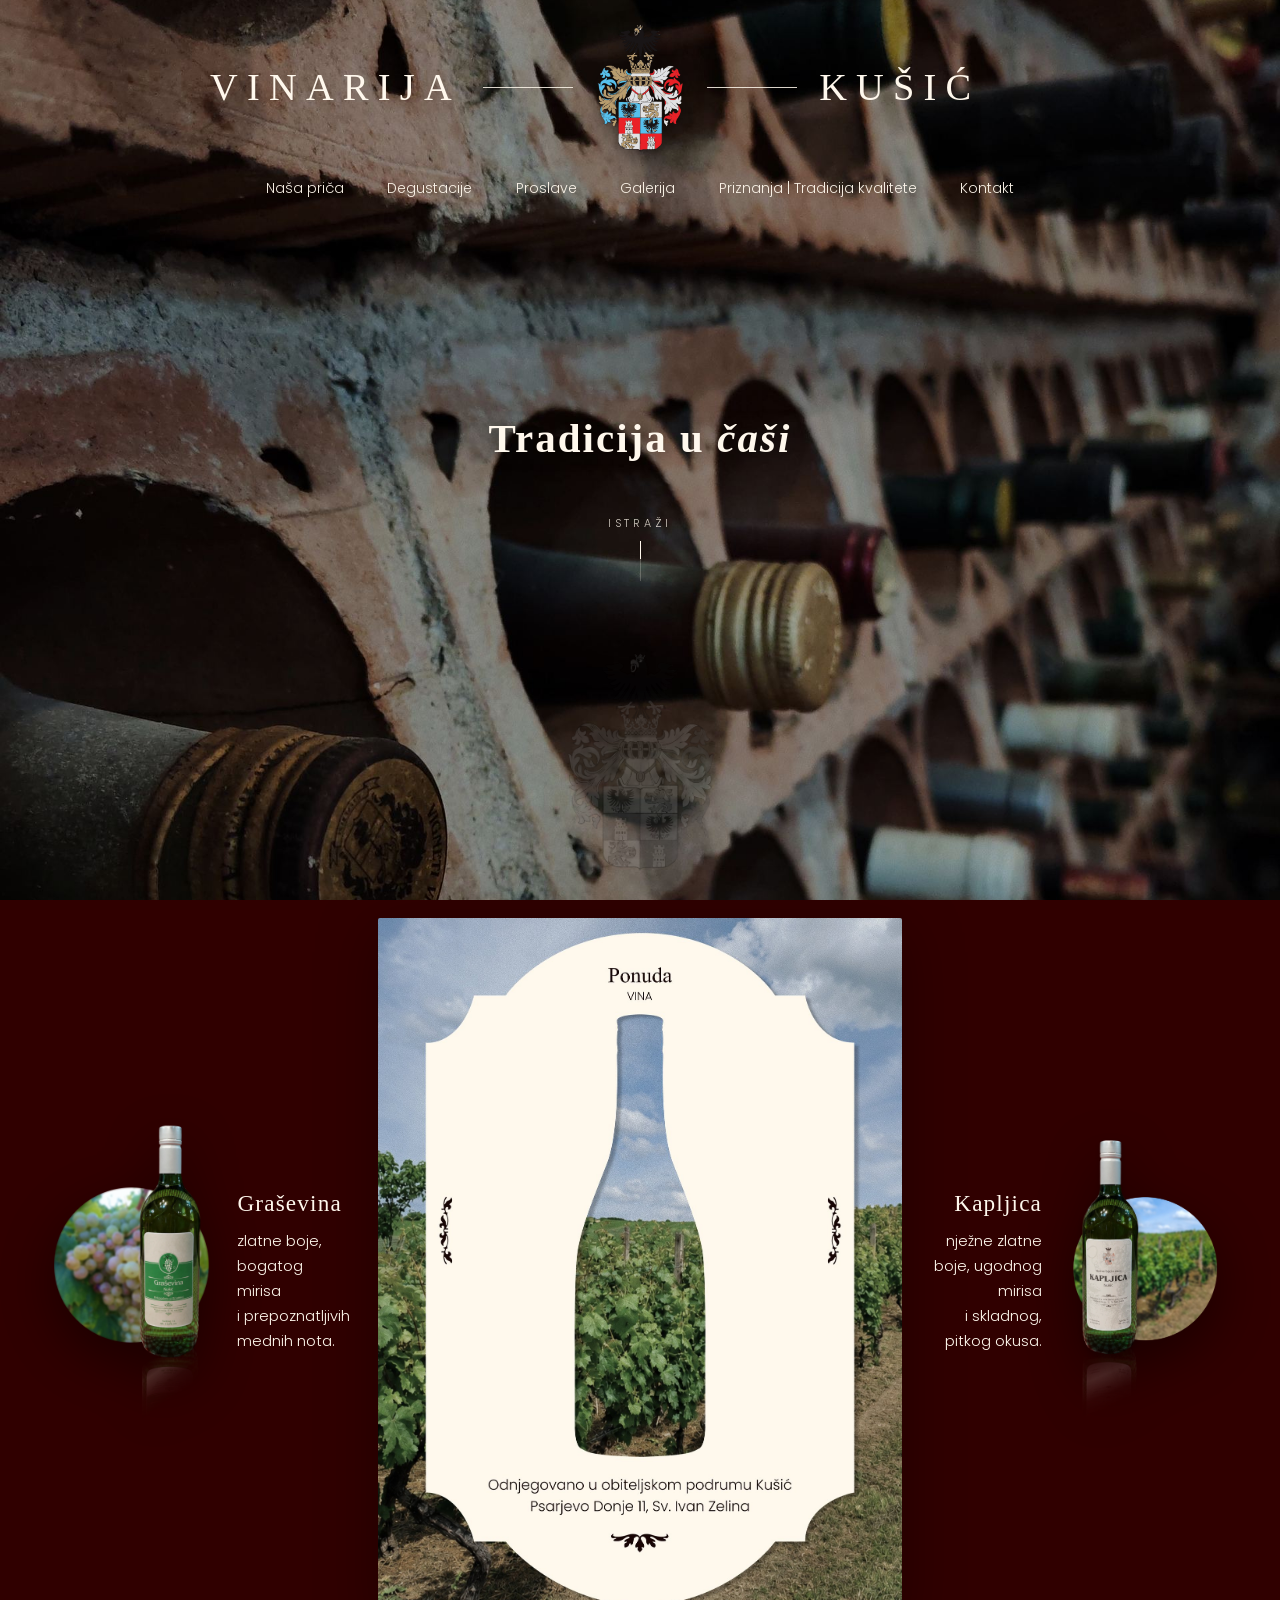
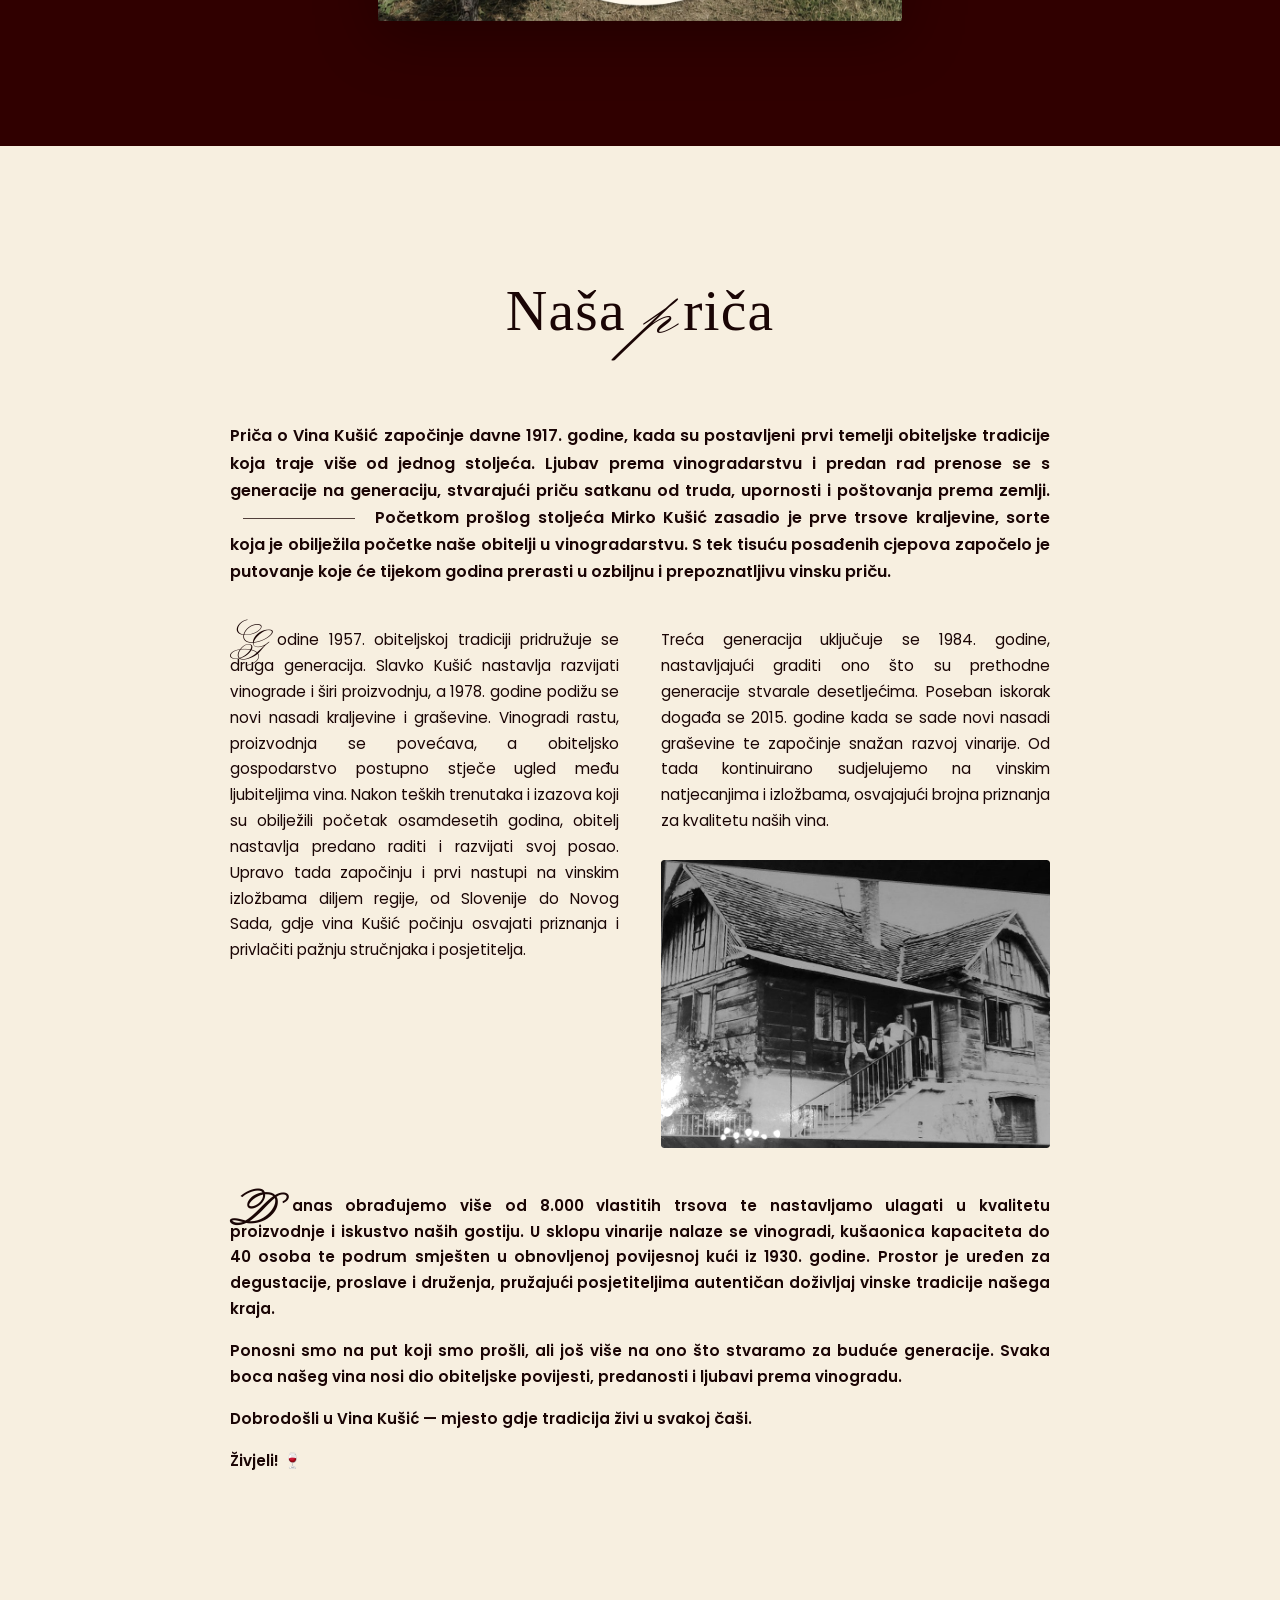
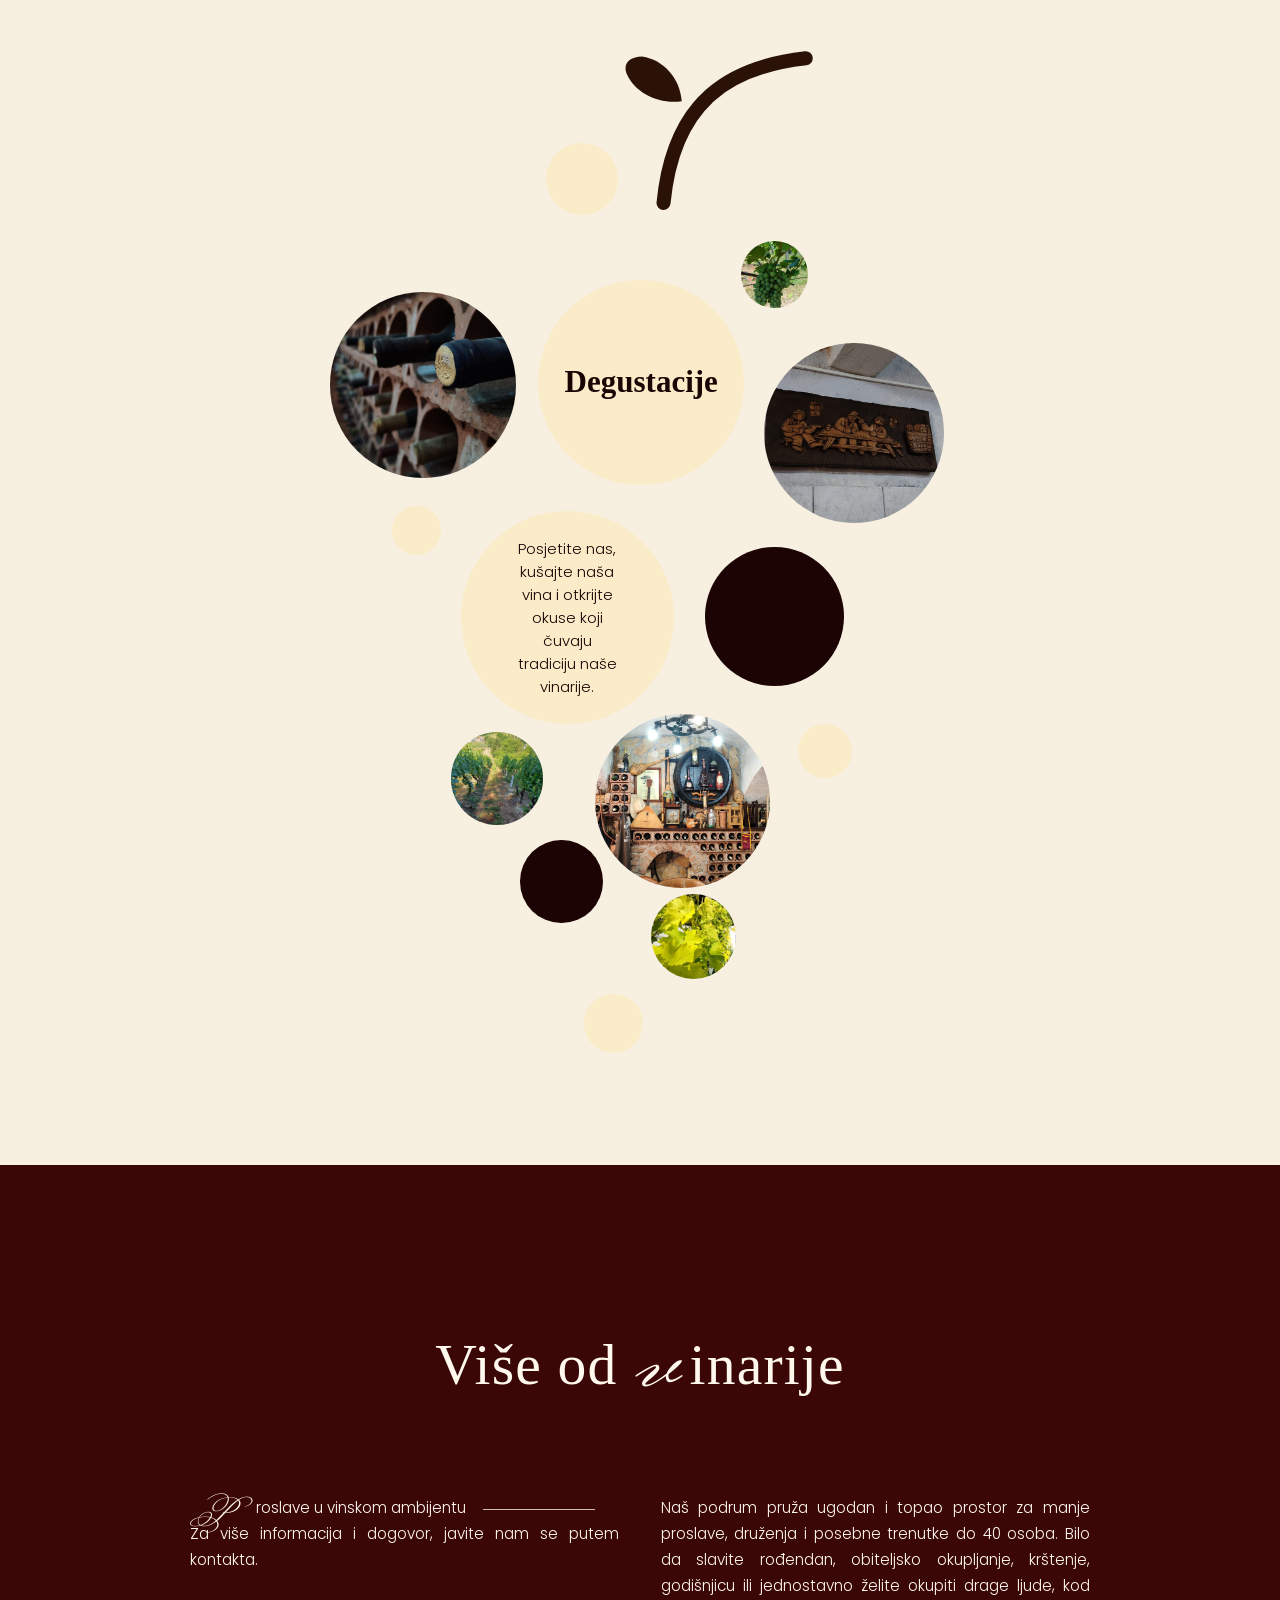
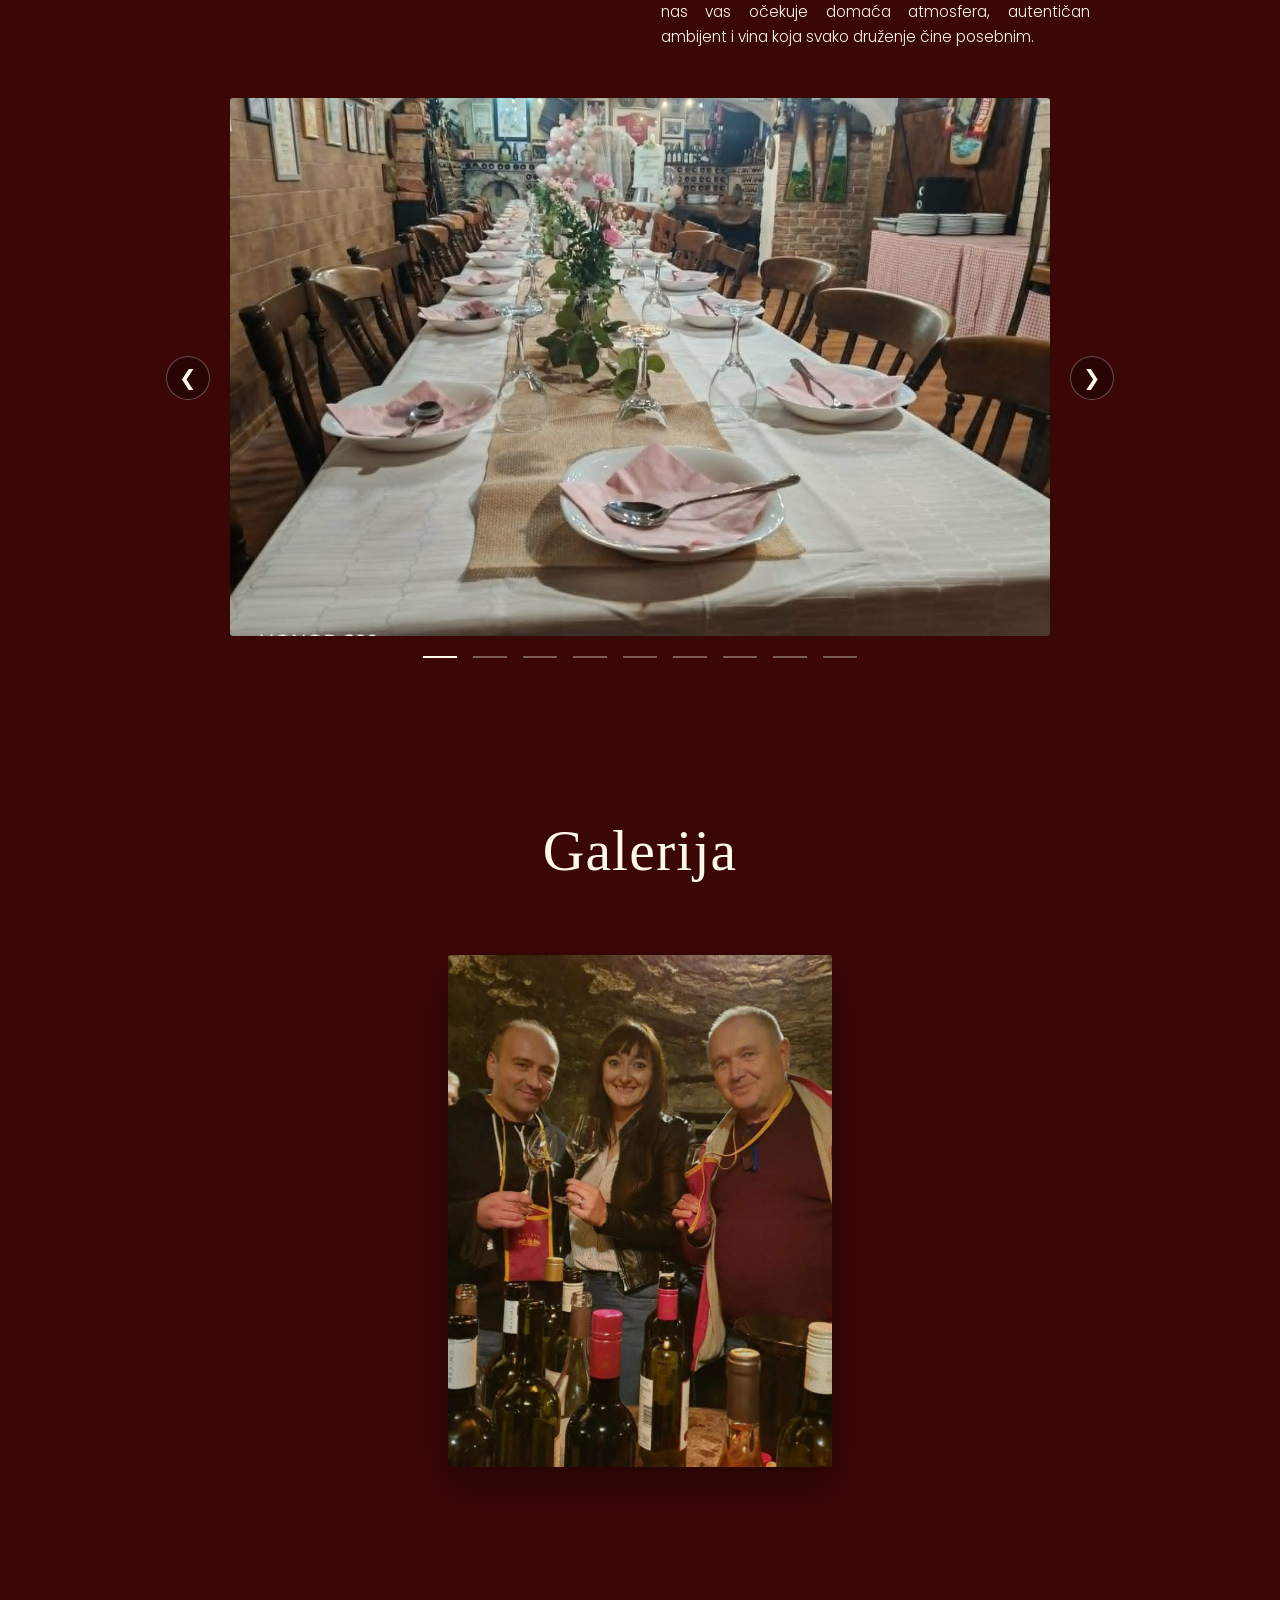
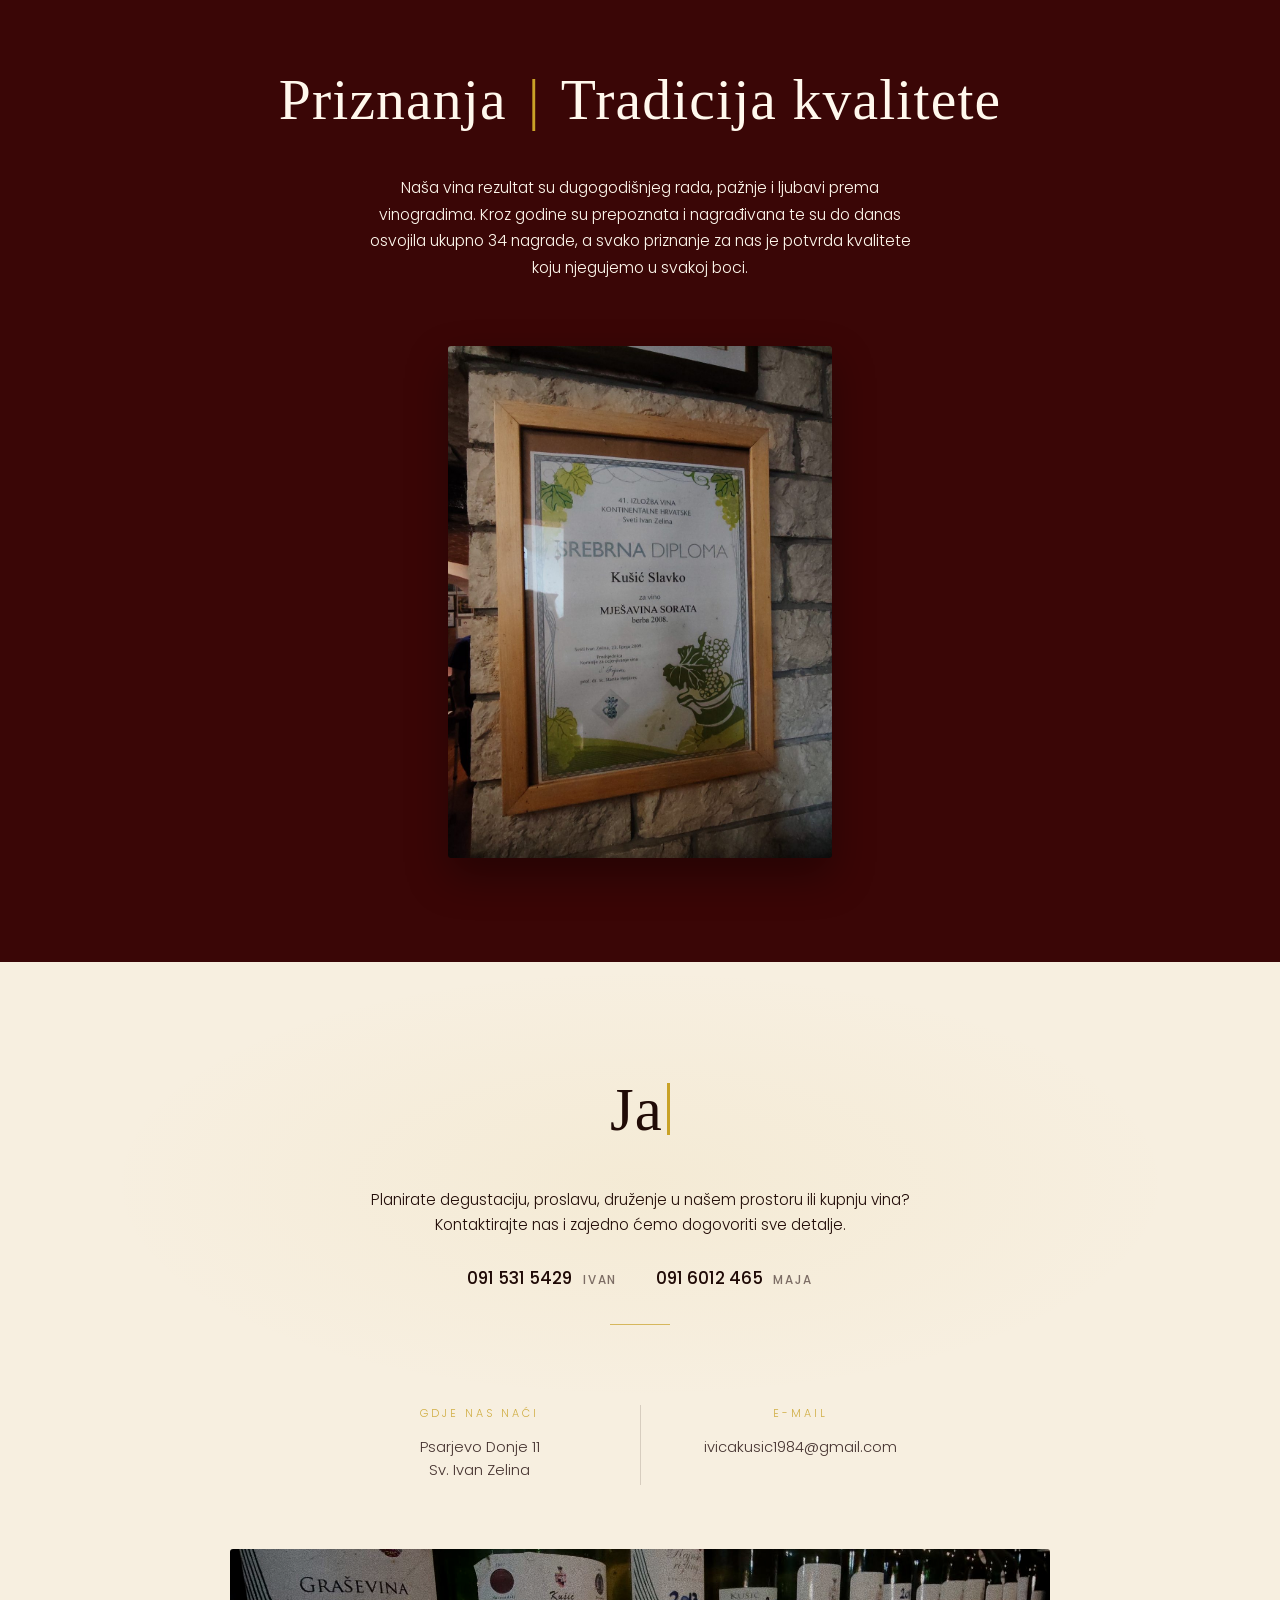
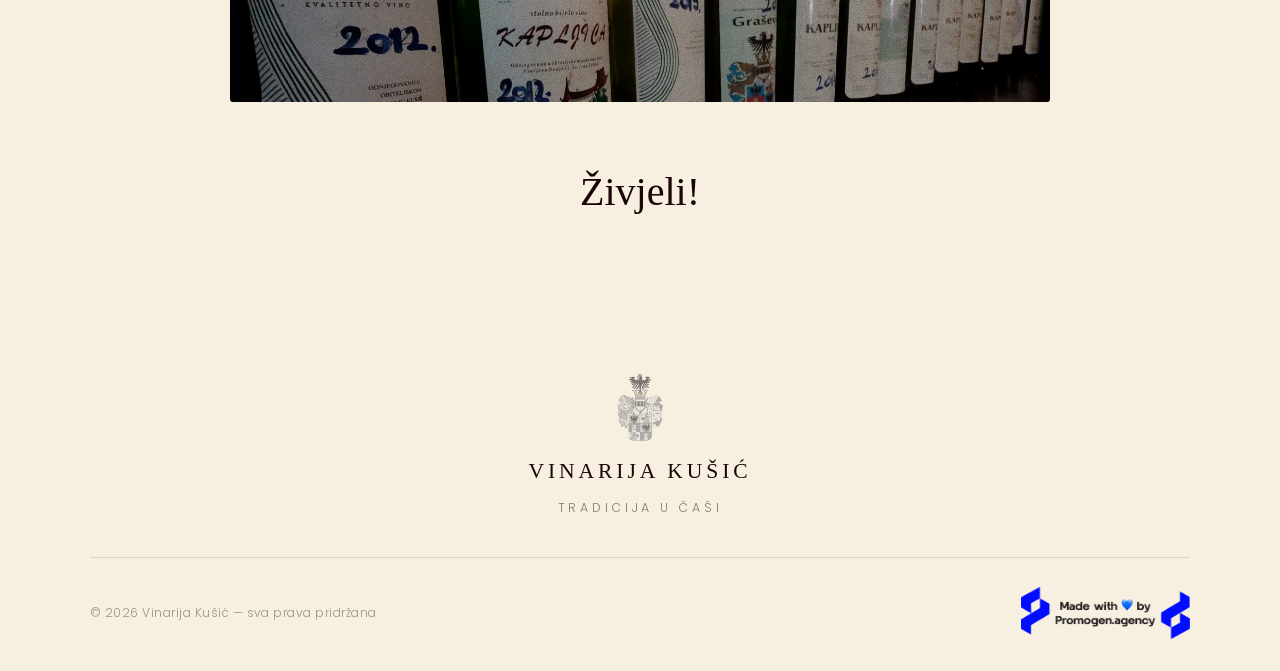
<file: index.html>
<!DOCTYPE html>
<html lang="hr">
<head>
<meta charset="UTF-8">
<meta name="viewport" content="width=device-width, initial-scale=1, viewport-fit=cover">
<title>Vinarija Kušić — degustacije i proslave | Sveti Ivan Zelina</title>
<meta name="description" content="Obiteljska vinarija u Psarjevu Donjem kraj Sv. Ivana Zeline. Graševina i Kapljica iz podruma njegovanog od 1917., degustacije i proslave do 40 osoba.">
<meta name="theme-color" content="#300000">
<link rel="icon" type="image/png" href="assets/img/grb.png">

<!-- NAPOMENA: pri prelasku na vlastitu domenu promijeni URL na 4 mjesta:
     canonical, og:url, og:image i sitemap.xml -->
<link rel="canonical" href="https://vinarija-kusic.vercel.app/">

<!-- Open Graph (WhatsApp, Facebook, Viber) -->
<meta property="og:type" content="website">
<meta property="og:site_name" content="Vinarija Kušić">
<meta property="og:locale" content="hr_HR">
<meta property="og:url" content="https://vinarija-kusic.vercel.app/">
<meta property="og:title" content="Vinarija Kušić — tradicija u čaši od 1917.">
<meta property="og:description" content="Obiteljska vinarija u Psarjevu Donjem kraj Sv. Ivana Zeline. Degustacije, proslave i vina njegovana u podrumu iz 1930.">
<meta property="og:image" content="https://vinarija-kusic.vercel.app/assets/img/og-cover.jpg">
<meta property="og:image:width" content="1200">
<meta property="og:image:height" content="630">
<meta property="og:image:alt" content="Podrum Vinarije Kušić">

<meta name="twitter:card" content="summary_large_image">
<meta name="twitter:title" content="Vinarija Kušić — tradicija u čaši od 1917.">
<meta name="twitter:description" content="Obiteljska vinarija u Psarjevu Donjem kraj Sv. Ivana Zeline. Degustacije, proslave i vina njegovana u podrumu iz 1930.">
<meta name="twitter:image" content="https://vinarija-kusic.vercel.app/assets/img/og-cover.jpg">

<link rel="preconnect" href="https://fonts.googleapis.com">
<link rel="preconnect" href="https://fonts.gstatic.com" crossorigin>
<link href="https://fonts.googleapis.com/css2?family=Poppins:wght@300;400;500;600&family=Monsieur+La+Doulaise&display=swap" rel="stylesheet">
<link rel="stylesheet" href="css/style.css">

<!-- Strukturirani podaci — lokalni SEO (Google Maps / lokalni rezultati).
     TODO: dodati "geo" koordinate i "openingHoursSpecification" kad ih klijent potvrdi. -->
<script type="application/ld+json">
{
  "@context": "https://schema.org",
  "@type": "Winery",
  "@id": "https://vinarija-kusic.vercel.app/#vinarija",
  "name": "Vinarija Kušić",
  "alternateName": "Vina Kušić",
  "description": "Obiteljska vinarija iz Psarjeva Donjeg kraj Sv. Ivana Zeline. Vinogradarska tradicija od 1917. godine, vina Graševina i Kapljica, degustacije i proslave u podrumu iz 1930.",
  "url": "https://vinarija-kusic.vercel.app/",
  "logo": "https://vinarija-kusic.vercel.app/assets/img/grb.png",
  "image": "https://vinarija-kusic.vercel.app/assets/img/og-cover.jpg",
  "foundingDate": "1917",
  "priceRange": "$$",
  "currenciesAccepted": "EUR",
  "email": "ivicakusic1984@gmail.com",
  "telephone": "+385915315429",
  "address": {
    "@type": "PostalAddress",
    "streetAddress": "Psarjevo Donje 11",
    "addressLocality": "Sveti Ivan Zelina",
    "addressRegion": "Zagrebačka županija",
    "postalCode": "10380",
    "addressCountry": "HR"
  },
  "contactPoint": [{
    "@type": "ContactPoint",
    "contactType": "customer service",
    "telephone": "+385915315429",
    "email": "ivicakusic1984@gmail.com",
    "availableLanguage": "hr"
  }, {
    "@type": "ContactPoint",
    "contactType": "reservations",
    "telephone": "+385916012465",
    "availableLanguage": "hr"
  }],
  "makesOffer": [{
    "@type": "Offer",
    "itemOffered": {
      "@type": "Product",
      "name": "Graševina",
      "category": "Bijelo vino",
      "description": "Vino zlatne boje, bogatog mirisa i prepoznatljivih mednih nota."
    }
  }, {
    "@type": "Offer",
    "itemOffered": {
      "@type": "Product",
      "name": "Kapljica",
      "category": "Bijelo vino",
      "description": "Vino nježne zlatne boje, ugodnog mirisa i skladnog, pitkog okusa."
    }
  }],
  "amenityFeature": [{
    "@type": "LocationFeatureSpecification",
    "name": "Kušaonica",
    "value": "Kapacitet do 40 osoba"
  }, {
    "@type": "LocationFeatureSpecification",
    "name": "Degustacije vina",
    "value": true
  }, {
    "@type": "LocationFeatureSpecification",
    "name": "Proslave i druženja",
    "value": true
  }]
}
</script>
</head>
<body>

<!-- ===== HERO ===== -->
<header class="hero" id="vrh">
  <div class="hero-bg" aria-hidden="true"></div>

  <div class="topbar">
    <div class="brand">
      <span class="brand-word">Vinarija</span>
      <span class="brand-line" aria-hidden="true"></span>
      <img class="brand-crest" src="assets/img/grb.png" alt="Grb obitelji Kušić">
      <span class="brand-line" aria-hidden="true"></span>
      <span class="brand-word">Kušić</span>
    </div>

    <button class="nav-toggle" aria-label="Otvori izbornik" aria-expanded="false">
      <span></span><span></span><span></span>
    </button>

    <nav class="nav" id="glavni-nav">
      <a class="nav-logo" href="#vrh" aria-label="Vinarija Kušić — na vrh stranice"><img src="assets/img/grb.png" alt=""></a>
      <a href="#nasa-prica">Naša priča</a>
      <a href="#degustacije">Degustacije</a>
      <a href="#proslave">Proslave</a>
      <a href="#galerija">Galerija</a>
      <a href="#priznanja">Priznanja | Tradicija kvalitete</a>
      <a href="#kontakt">Kontakt</a>
    </nav>
  </div>

  <div class="hero-mid">
    <h1 class="hero-tagline"><span class="vh">Vinarija Kušić, Sveti Ivan Zelina — </span>Tradicija u <span class="hero-casa">čaši</span></h1>
    <div class="hero-cta-row">
      <a class="hero-cta" href="#ponuda">Pogledaj ponudu</a>
      <a class="hero-cta hero-cta-ghost" href="#kontakt">Kontakt</a>
    </div>
    <a class="hero-scroll hero-scroll-desk" href="#ponuda" aria-label="Skrolaj do ponude vina">
      <span class="hs-text">istraži</span>
      <span class="hs-line" aria-hidden="true"></span>
    </a>
  </div>

  <div class="hero-foot">
    <a class="hero-scroll" href="#ponuda" aria-label="Skrolaj do ponude vina">
      <span class="hs-text">istraži</span>
      <span class="hs-line" aria-hidden="true"></span>
    </a>
    <img class="hero-watermark" src="assets/img/grb-siva.png" alt="" aria-hidden="true">
  </div>
</header>

<!-- ===== PONUDA VINA ===== -->
<section class="ponuda" id="ponuda">
  <div class="ponuda-inner">

    <!-- Graševina -->
    <div class="wine reveal" data-wine="grasevina">
      <div class="bottle-wrap">
        <img class="bottle-img" src="assets/img/boca-grasevina2.webp" alt="Boca vina Graševina Kušić">
      </div>
      <div class="wine-text">
        <p class="wine-name">Graševina</p>
        <p class="wine-blurb">zlatne boje, bogatog mirisa i&nbsp;prepoznatljivih mednih nota.</p>
      </div>
    </div>

    <!-- Središnji lučni okvir -->
    <div class="arch reveal">
      <img class="arch-img" src="assets/img/ponuda-laura.jpg" alt="Ponuda vina — odnjegovano u obiteljskom podrumu Kušić, Psarjevo Donje 11, Sv. Ivan Zelina">
    </div>

    <!-- Kapljica -->
    <div class="wine reveal" data-wine="kapljica">
      <div class="bottle-wrap">
        <img class="bottle-img" src="assets/img/boca-kapljica2.webp" alt="Boca vina Kapljica Kušić">
      </div>
      <div class="wine-text">
        <p class="wine-name">Kapljica</p>
        <p class="wine-blurb">nježne zlatne boje, ugodnog mirisa i&nbsp;skladnog, pitkog okusa.</p>
      </div>
    </div>

  </div>
</section>

<!-- ===== NAŠA PRIČA ===== -->
<section class="prica" id="nasa-prica">
  <div class="container">
    <h2 class="sec-title reveal">Naša <span class="script">p</span>riča</h2>

    <p class="prica-lead reveal">Priča o Vina Kušić započinje davne 1917. godine, kada su postavljeni prvi temelji obiteljske
    tradicije koja traje više od jednog stoljeća. Ljubav prema vinogradarstvu i predan rad prenose se
    s generacije na generaciju, stvarajući priču satkanu od truda, upornosti i poštovanja prema
    zemlji. <span class="lead-dash" aria-hidden="true"></span> Početkom prošlog stoljeća Mirko Kušić zasadio je prve trsove kraljevine,
    sorte koja je obilježila početke naše obitelji u vinogradarstvu. S tek tisuću posađenih cjepova
    započelo je putovanje koje će tijekom godina prerasti u ozbiljnu i prepoznatljivu vinsku priču.</p>

    <div class="prica-cols">
      <div class="reveal">
        <p><span class="script-initial" data-l="G">G</span>odine 1957. obiteljskoj tradiciji pridružuje se druga generacija. Slavko Kušić nastavlja
        razvijati vinograde i širi proizvodnju, a 1978. godine podižu se novi nasadi kraljevine i
        graševine. Vinogradi rastu, proizvodnja se povećava, a obiteljsko gospodarstvo postupno
        stječe ugled među ljubiteljima vina. Nakon teških trenutaka i izazova koji su obilježili
        početak osamdesetih godina, obitelj nastavlja predano raditi i razvijati svoj posao. Upravo
        tada započinju i prvi nastupi na vinskim izložbama diljem regije, od Slovenije do Novog
        Sada, gdje vina Kušić počinju osvajati priznanja i privlačiti pažnju stručnjaka i posjetitelja.</p>
      </div>
      <div class="reveal prica-extra">
        <p>Treća generacija uključuje se 1984. godine, nastavljajući graditi ono što su prethodne
        generacije stvarale desetljećima. Poseban iskorak događa se 2015. godine kada se sade
        novi nasadi graševine te započinje snažan razvoj vinarije. Od tada kontinuirano
        sudjelujemo na vinskim natjecanjima i izložbama, osvajajući brojna priznanja za
        kvalitetu naših vina.</p>
        <figure class="prica-photo">
          <img src="assets/img/prica-kuca.jpg" alt="Stara obiteljska kuća Kušić s ukućanima na stubama" data-lightbox="Stara obiteljska kuća — obiteljska arhiva">
        </figure>
      </div>
    </div>

    <div class="prica-more-wrap">
      <button class="prica-more-btn" id="prica-more-btn" type="button" aria-expanded="false" aria-controls="prica-ostatak">Pročitaj više</button>
    </div>

    <div class="prica-danas reveal prica-extra" id="prica-ostatak">
      <p><span class="script-initial" data-l="D">D</span>anas obrađujemo više od 8.000 vlastitih trsova te nastavljamo ulagati u kvalitetu
      proizvodnje i iskustvo naših gostiju. U sklopu vinarije nalaze se vinogradi, kušaonica kapaciteta do
      40 osoba te podrum smješten u obnovljenoj povijesnoj kući iz 1930. godine. Prostor je uređen za
      degustacije, proslave i druženja, pružajući posjetiteljima autentičan doživljaj vinske tradicije
      našega kraja.</p>
      <p>Ponosni smo na put koji smo prošli, ali još više na ono što stvaramo za buduće generacije. Svaka
      boca našeg vina nosi dio obiteljske povijesti, predanosti i ljubavi prema vinogradu.</p>
      <p>Dobrodošli u Vina Kušić — mjesto gdje tradicija živi u svakoj čaši.</p>
      <p class="zivjeli-mini">Živjeli! 🍷</p>
    </div>
  </div>
</section>

<!-- ===== DEGUSTACIJE (grozd) ===== -->
<section class="degustacije" id="degustacije">
  <div class="grozd-wrap">
    <div class="grozd" id="grozd">
      <svg class="grozd-stem" viewBox="0 0 300 190" width="300" height="190" aria-hidden="true">
        <path d="M290 10 C 200 20, 130 60, 118 185" fill="none" stroke="#2b1206" stroke-width="17" stroke-linecap="round"/>
        <path d="M92 8 C 118 12, 138 34, 140 62 C 112 66, 84 52, 74 30 C 68 18, 76 8, 92 8 Z" fill="#2b1206"/>
      </svg>
      <div class="krug prazni-t k0" aria-hidden="true"></div>
      <div class="krug foto k1"><img src="assets/img/podrum-police.jpg" alt="Stare boce u podrumskim pretincima" data-lightbox="Podrum Kušić"></div>
      <div class="krug foto k2"><img src="assets/img/grozdje-loza.jpg" alt="Grožđe na lozi" data-lightbox="Vinograd"></div>
      <div class="krug title-krug k3"><span>Degustacije</span></div>
      <div class="krug foto k4"><img src="assets/img/drvorez.jpg" alt="Drvorez s motivom vinara" data-lightbox="Detalj iz kušaonice"></div>
      <div class="krug prazni-t k5" aria-hidden="true"></div>
      <div class="krug text-krug k6"><span>Posjetite nas, kušajte naša vina i otkrijte okuse koji čuvaju tradiciju naše vinarije.</span></div>
      <div class="krug prazni k7" aria-hidden="true"></div>
      <div class="krug foto k8"><img src="assets/img/vinograd-redovi.jpg" alt="Redovi vinograda" data-lightbox="Vinogradi Kušić"></div>
      <div class="krug foto k9"><img src="assets/img/kusaonica.jpg" alt="Kušaonica s dugim stolom" data-lightbox="Kušaonica — do 40 osoba"></div>
      <div class="krug prazni-t k10" aria-hidden="true"></div>
      <div class="krug prazni k11" aria-hidden="true"></div>
      <div class="krug foto k12"><img src="assets/img/lisce-zuto.jpg" alt="Lišće vinove loze" data-lightbox="Vinova loza"></div>
      <div class="krug prazni-t k13" aria-hidden="true"></div>
    </div>
  </div>
</section>

<!-- ===== PROSLAVE ===== -->
<section class="proslave" id="proslave">
  <div class="container">
    <h2 class="sec-title light reveal">Više od <span class="script" data-l="v">v</span>inarije</h2>

    <div class="proslave-cols">
      <div class="reveal">
        <p><span class="script-initial light" data-l="P">P</span>roslave u vinskom ambijentu <span class="lead-dash light" aria-hidden="true"></span><br>
        Za više informacija i dogovor, javite nam se putem kontakta.</p>
      </div>
      <div class="reveal">
        <p>Naš podrum pruža ugodan i topao prostor za manje proslave, druženja i posebne trenutke
        do 40 osoba. Bilo da slavite rođendan, obiteljsko okupljanje, krštenje, godišnjicu ili
        jednostavno želite okupiti drage ljude, kod nas vas očekuje domaća atmosfera, autentičan
        ambijent i vina koja svako druženje čine posebnim.</p>
      </div>
    </div>

    <div class="carousel reveal" id="carousel">
      <button class="car-arrow prev" aria-label="Prethodna fotografija">&#10094;</button>
      <div class="car-viewport">
        <div class="car-track">
          <img src="assets/img/proslava-stol.jpg" alt="Svečano postavljen dugi stol">
          <img src="assets/img/proslava-dekor.jpg" alt="Dekorirani stolovi u kušaonici">
          <img src="assets/img/proslava-baloni.jpg" alt="Proslava s balonima u podrumu">
          <img class="car-zoomout" src="assets/img/gal-glazbenici.jpg" alt="Tamburaši sviraju u kušaonici">
          <img src="assets/img/prostor-stolovi.jpg" alt="Dugi stol s kockastim stolnjacima u podrumu">
          <img src="assets/img/prostor-lukovi.jpg" alt="Kušaonica s ciglenim lukovima i pogledom na šank">
          <img src="assets/img/prostor-vinoteka.jpg" alt="Police s vinima uz zidove kušaonice">
          <img src="assets/img/prostor-sank.jpg" alt="Šank s policama čaša i stolcima od bačvi">
          <img src="assets/img/prostor-diplome.jpg" alt="Zid s diplomama iznad dugog stola">
        </div>
      </div>
      <button class="car-arrow next" aria-label="Sljedeća fotografija">&#10095;</button>
      <div class="car-dots" role="tablist"></div>
      <div class="gf-hint" aria-hidden="true">
        <span class="gf-hint-text">listaj prstom</span>
        <span class="gf-hint-line"></span>
      </div>
    </div>
  </div>
</section>

<!-- ===== GALERIJA ===== -->
<section class="galerija" id="galerija">
  <h2 class="sec-title light center reveal">Galerija</h2>
  <div class="gflow" id="gflow" tabindex="0" aria-label="Galerija fotografija — strelicama ili klikom listajte">
    <button class="gf-arrow gf-prev" aria-label="Prethodna fotografija">&#10094;</button>
    <button class="gf-arrow gf-next" aria-label="Sljedeća fotografija">&#10095;</button>
    <div class="gf-stage">
      <figure class="gf-item"><img src="assets/img/gal-glazbenici.jpg" alt="Glazbenici sviraju u kušaonici" data-lightbox="Uz dobru kapljicu ide i pjesma" loading="lazy"></figure>
      <figure class="gf-item"><img src="assets/img/ponuda-grozdje.jpg" alt="Zreli grozd ružičastog grožđa na trsu" data-lightbox="Plodovi vinograda" loading="lazy"></figure>
      <figure class="gf-item"><img src="assets/img/gal-drustvo.jpg" alt="Društvo s čašama vina u podrumu" data-lightbox="Degustacija u podrumu" loading="lazy"></figure>
      <figure class="gf-item"><img src="assets/img/gal-vina-natpis.jpg" alt="Natpis Vina Kušić s ponudom vina" data-lightbox="Vina Kušić" loading="lazy"></figure>
      <figure class="gf-item"><img src="assets/img/vinograd-pano.jpg" alt="Panorama vinograda Kušić" data-lightbox="Vinogradi Kušić" loading="lazy"></figure>
      <figure class="gf-item"><img src="assets/img/gal-arhiva-lukovi.jpg" alt="Boce vina u ciglenim lukovima podruma" data-lightbox="Podrum — vina u lukovima" loading="lazy"></figure>
      <figure class="gf-item"><img src="assets/img/gal-berba.jpg" alt="Prikolica puna ubranog grožđa" data-lightbox="Berba — plodovi cijele godine rada" loading="lazy"></figure>
      <figure class="gf-item"><img src="assets/img/gal-grozdje-bijelo-trs.jpg" alt="Zreli grozd bijelog grožđa na trsu" data-lightbox="Graševina pred berbu" loading="lazy"></figure>
      <figure class="gf-item"><img src="assets/img/gal-kusaonica-bacva.jpg" alt="Interijer kušaonice s velikom bačvom" data-lightbox="Kušaonica — svaki kutak priča priču" loading="lazy"></figure>
      <figure class="gf-item"><img src="assets/img/gal-vina-izlozba.jpg" alt="Podrum s terakota stalcima punim boca" data-lightbox="Podrum Kušić" loading="lazy"></figure>
      <figure class="gf-item"><img src="assets/img/gal-suncobran.jpg" alt="Druženje u dvorištu pod suncobranom" data-lightbox="Druženje u dvorištu" loading="lazy"></figure>
      <figure class="gf-item"><img src="assets/img/gal-vinograd-ljeto.jpg" alt="Redovi vinograda na brijegu iznad sela" data-lightbox="Vinograd u punom rastu" loading="lazy"></figure>
      <figure class="gf-item"><img src="assets/img/gal-cisterne.jpg" alt="Inox cisterne za vino" data-lightbox="Suvremena proizvodnja" loading="lazy"></figure>
      <figure class="gf-item"><img src="assets/img/gal-boca-grasevina.jpg" alt="Vina Kušić — Graševina i Cabernet Sauvignon" data-lightbox="Vina Kušić u poklon-pakiranju" loading="lazy"></figure>
      <figure class="gf-item"><img src="assets/img/gal-svecani-stol.jpg" alt="Svečano postavljen dugi stol kroz podrum" data-lightbox="Podrum spreman za slavlje" loading="lazy"></figure>
      <figure class="gf-item"><img src="assets/img/gal-podrum-kutak.jpg" alt="Kutak kušaonice sa stolcima od bačve" data-lightbox="Kutak za kušanje" loading="lazy"></figure>
      <figure class="gf-item"><img src="assets/img/gal-redovi.jpg" alt="Redovi vinove loze pod ljetnim nebom" data-lightbox="Redovi loze u Psarjevu" loading="lazy"></figure>
      <figure class="gf-item"><img src="assets/img/gal-berba-gajba.jpg" alt="Prikolica prepuna bijelog grožđa nakon berbe" data-lightbox="Berba — bogat rod grožđa" loading="lazy"></figure>
      <figure class="gf-item"><img src="assets/img/gal-kutak-bacva.jpg" alt="Kutak podruma s velikom bačvom i sombrerom" data-lightbox="Svaki kutak ima priču" loading="lazy"></figure>
      <figure class="gf-item"><img src="assets/img/ponuda-vinograd.jpg" alt="Redovi vinograda pod vedrim nebom" data-lightbox="Vinograd u proljeće" loading="lazy"></figure>
      <figure class="gf-item"><img src="assets/img/gal-grozdje-rozo.jpg" alt="Ružičasto grožđe na trsu" data-lightbox="Grožđe pred berbu" loading="lazy"></figure>
      <figure class="gf-item"><img src="assets/img/gal-bacva-kusic.jpg" alt="Ulazni znak s grbom obitelji Kušić na bačvi" data-lightbox="Dobrodošli u Vina Kušić" loading="lazy"></figure>
      <figure class="gf-item"><img src="assets/img/gal-zaprega.jpg" alt="Konjska zaprega ispred vinarije" data-lightbox="Starinski dolazak u vinariju" loading="lazy"></figure>
      <figure class="gf-item"><img src="assets/img/gal-grozdje-crno-trs.jpg" alt="Grozd crvenog grožđa na trsu" data-lightbox="Grožđe u vinogradu" loading="lazy"></figure>
      <figure class="gf-item"><img src="assets/img/police-boca.jpg" alt="Police s bocama u podrumu" data-lightbox="Podrum Kušić" loading="lazy"></figure>
      <figure class="gf-item"><img src="assets/img/gal-kola.jpg" alt="Stara drvena kola u dvorištu vinarije" data-lightbox="Tradicija u svakom detalju" loading="lazy"></figure>
      <figure class="gf-item"><img src="assets/img/gal-traktor.jpg" alt="Traktor u vinogradu" data-lightbox="Rad u vinogradu" loading="lazy"></figure>
      <figure class="gf-item"><img src="assets/img/vinograd-luk.jpg" alt="Vinograd s pogledom na okolna imanja" data-lightbox="Vinograd nad selom" loading="lazy"></figure>
      <figure class="gf-item"><img src="assets/img/gal-kapljica.jpg" alt="Boca Kapljice na kariranom stolnjaku" data-lightbox="Kapljica — iz podruma Kušić" loading="lazy"></figure>
      <figure class="gf-item"><img src="assets/img/prica-arhiva.jpg" alt="Uređena kušaonica u podrumu spremna za goste" data-lightbox="Kušaonica spremna za goste" loading="lazy"></figure>
      <figure class="gf-item"><img src="assets/img/gal-drvorez-konji.jpg" alt="Drvorez s konjskom zapregom u podrumu" data-lightbox="Rukotvorine u podrumu" loading="lazy"></figure>
      <figure class="gf-item"><img src="assets/img/gal-prostor-postavljen.jpg" alt="Kušaonica s posloženim stolovima i kockastim stolnjacima" data-lightbox="Prostor spreman za goste" loading="lazy"></figure>
      <figure class="gf-item"><img src="assets/img/gal-arhiva-etikete.jpg" alt="Arhivske boce s rukom pisanim godinama berbi" data-lightbox="Arhiva berbi — svaka godina ima priču" loading="lazy"></figure>
      <figure class="gf-item"><img src="assets/img/kusaonica.jpg" alt="Kušaonica s dugim stolom" data-lightbox="Kušaonica — do 40 osoba" loading="lazy"></figure>
      <figure class="gf-item"><img src="assets/img/gal-bacva-ulaz.jpg" alt="Stara bačva pod krovićem ispred vinarije" data-lightbox="Bačva koja pozdravlja goste" loading="lazy"></figure>
      <figure class="gf-item"><img src="assets/img/grozdje-bijelo.jpg" alt="Zeleno grožđe na trsu" data-lightbox="Graševina u vinogradu" loading="lazy"></figure>
      <figure class="gf-item"><img src="assets/img/gal-sat-gemist.jpg" alt="Drveni sat s natpisom: kad je najbolje vrijeme za popiti gemišt? Sad!" data-lightbox="Kad je vrijeme za gemišt? Sad!" loading="lazy"></figure>
      <figure class="gf-item"><img src="assets/img/gal-bacva-dvoriste.jpg" alt="Ukrasna bačva u dvorištu" data-lightbox="Detalji dvorišta" loading="lazy"></figure>
      <figure class="gf-item"><img src="assets/img/gal-vinograd-brijeg.jpg" alt="Vinograd na brijegu" data-lightbox="Vinogradi zelinskoga kraja" loading="lazy"></figure>
      <figure class="gf-item"><img src="assets/img/grozdje-loza.jpg" alt="Grožđe na lozi" data-lightbox="Vinograd" loading="lazy"></figure>
      <figure class="gf-item"><img src="assets/img/gal-kapljica-stalak.jpg" alt="Boca Kapljice u kovanom stalku" data-lightbox="Kapljica — spremna za kušanje" loading="lazy"></figure>
      <figure class="gf-item"><img src="assets/img/gal-objekt-vecer.jpg" alt="Vinarija u večernjim satima" data-lightbox="Vinarija u sumrak" loading="lazy"></figure>
      <figure class="gf-item"><img src="assets/img/gal-stare-boce.jpg" alt="Arhivske boce vina" data-lightbox="Arhiva starih berbi" loading="lazy"></figure>
      <figure class="gf-item"><img src="assets/img/gal-bacva-noc.jpg" alt="Ulaz s bačvom noću" data-lightbox="Podrum pod zvijezdama" loading="lazy"></figure>
    </div>
    <div class="gf-hint" aria-hidden="true">
      <span class="gf-hint-text">listaj prstom</span>
      <span class="gf-hint-line"></span>
    </div>
  </div>
</section>

<!-- ===== PRIZNANJA ===== -->
<section class="priznanja" id="priznanja">
  <div class="container">
    <h2 class="sec-title light center reveal">Priznanja <span class="priznanja-sep">|</span> Tradicija kvalitete</h2>
    <p class="priznanja-text reveal">Naša vina rezultat su dugogodišnjeg rada, pažnje i ljubavi prema vinogradima. Kroz
    godine su prepoznata i nagrađivana te su do danas osvojila ukupno 34 nagrade, a svako
    priznanje za nas je potvrda kvalitete koju njegujemo u svakoj boci.</p>
  </div>

  <div class="gflow" id="pflow" tabindex="0" aria-label="Priznanja i nagrade — strelicama ili klikom listajte">
    <button class="gf-arrow gf-prev" aria-label="Prethodna nagrada">&#10094;</button>
    <button class="gf-arrow gf-next" aria-label="Sljedeća nagrada">&#10095;</button>
    <div class="gf-stage">
      <figure class="gf-item"><img src="assets/img/nagrada-01.jpg" alt="Diploma Vinarije Kušić" data-lightbox="Nagrada — Vinarija Kušić" loading="lazy"></figure>
      <figure class="gf-item"><img src="assets/img/nagrada-03.jpg" alt="Diploma Vinarije Kušić" data-lightbox="Nagrada — Vinarija Kušić" loading="lazy"></figure>
      <figure class="gf-item"><img src="assets/img/nagrada-04.jpg" alt="Diploma Vinarije Kušić" data-lightbox="Nagrada — Vinarija Kušić" loading="lazy"></figure>
      <figure class="gf-item"><img src="assets/img/nagrada-05.jpg" alt="Diploma Vinarije Kušić" data-lightbox="Nagrada — Vinarija Kušić" loading="lazy"></figure>
      <figure class="gf-item"><img src="assets/img/nagrada-06.jpg" alt="Diploma Vinarije Kušić" data-lightbox="Nagrada — Vinarija Kušić" loading="lazy"></figure>
      <figure class="gf-item"><img src="assets/img/nagrada-07.jpg" alt="Diploma Vinarije Kušić" data-lightbox="Nagrada — Vinarija Kušić" loading="lazy"></figure>
      <figure class="gf-item"><img src="assets/img/nagrada-08.jpg" alt="Diploma Vinarije Kušić" data-lightbox="Nagrada — Vinarija Kušić" loading="lazy"></figure>
      <figure class="gf-item"><img src="assets/img/nagrada-09.jpg" alt="Diploma Vinarije Kušić" data-lightbox="Nagrada — Vinarija Kušić" loading="lazy"></figure>
      <figure class="gf-item"><img src="assets/img/nagrada-10.jpg" alt="Diploma Vinarije Kušić" data-lightbox="Nagrada — Vinarija Kušić" loading="lazy"></figure>
      <figure class="gf-item"><img src="assets/img/nagrada-11.jpg" alt="Diploma Vinarije Kušić" data-lightbox="Nagrada — Vinarija Kušić" loading="lazy"></figure>
      <figure class="gf-item"><img src="assets/img/nagrada-12.jpg" alt="Diploma Vinarije Kušić" data-lightbox="Nagrada — Vinarija Kušić" loading="lazy"></figure>
      <figure class="gf-item"><img src="assets/img/nagrada-13.jpg" alt="Diploma Vinarije Kušić" data-lightbox="Nagrada — Vinarija Kušić" loading="lazy"></figure>
      <figure class="gf-item"><img src="assets/img/nagrada-14.jpg" alt="Diploma Vinarije Kušić" data-lightbox="Nagrada — Vinarija Kušić" loading="lazy"></figure>
      <figure class="gf-item"><img src="assets/img/nagrada-15.jpg" alt="Diploma Vinarije Kušić" data-lightbox="Nagrada — Vinarija Kušić" loading="lazy"></figure>
      <figure class="gf-item"><img src="assets/img/nagrada-16.jpg" alt="Diploma Vinarije Kušić" data-lightbox="Nagrada — Vinarija Kušić" loading="lazy"></figure>
      <figure class="gf-item"><img src="assets/img/nagrada-17.jpg" alt="Diploma Vinarije Kušić" data-lightbox="Nagrada — Vinarija Kušić" loading="lazy"></figure>
      <figure class="gf-item"><img src="assets/img/nagrada-18.jpg" alt="Diploma Vinarije Kušić" data-lightbox="Nagrada — Vinarija Kušić" loading="lazy"></figure>
      <figure class="gf-item"><img src="assets/img/nagrada-19.jpg" alt="Diploma Vinarije Kušić" data-lightbox="Nagrada — Vinarija Kušić" loading="lazy"></figure>
      <figure class="gf-item"><img src="assets/img/nagrada-20.jpg" alt="Diploma Vinarije Kušić" data-lightbox="Nagrada — Vinarija Kušić" loading="lazy"></figure>
      <figure class="gf-item"><img src="assets/img/nagrada-21.jpg" alt="Diploma Vinarije Kušić" data-lightbox="Nagrada — Vinarija Kušić" loading="lazy"></figure>
      <figure class="gf-item"><img src="assets/img/nagrada-22.jpg" alt="Diploma Vinarije Kušić" data-lightbox="Nagrada — Vinarija Kušić" loading="lazy"></figure>
      <figure class="gf-item"><img src="assets/img/nagrada-23.jpg" alt="Diploma Vinarije Kušić" data-lightbox="Nagrada — Vinarija Kušić" loading="lazy"></figure>
      <figure class="gf-item"><img src="assets/img/nagrada-24.jpg" alt="Diploma Vinarije Kušić" data-lightbox="Nagrada — Vinarija Kušić" loading="lazy"></figure>
      <figure class="gf-item"><img src="assets/img/nagrada-25.jpg" alt="Diploma Vinarije Kušić" data-lightbox="Nagrada — Vinarija Kušić" loading="lazy"></figure>
      <figure class="gf-item"><img src="assets/img/nagrada-26.jpg" alt="Diploma Vinarije Kušić" data-lightbox="Nagrada — Vinarija Kušić" loading="lazy"></figure>
      <figure class="gf-item"><img src="assets/img/nagrada-27.jpg" alt="Diploma Vinarije Kušić" data-lightbox="Nagrada — Vinarija Kušić" loading="lazy"></figure>
      <figure class="gf-item"><img src="assets/img/nagrada-28.jpg" alt="Diploma Vinarije Kušić" data-lightbox="Nagrada — Vinarija Kušić" loading="lazy"></figure>
      <figure class="gf-item"><img src="assets/img/nagrada-29.jpg" alt="Diploma Vinarije Kušić" data-lightbox="Nagrada — Vinarija Kušić" loading="lazy"></figure>
      <figure class="gf-item"><img src="assets/img/nagrada-30.jpg" alt="Diploma Vinarije Kušić" data-lightbox="Nagrada — Vinarija Kušić" loading="lazy"></figure>
      <figure class="gf-item"><img src="assets/img/nagrada-31.jpg" alt="Diploma Vinarije Kušić" data-lightbox="Nagrada — Vinarija Kušić" loading="lazy"></figure>
      <figure class="gf-item"><img src="assets/img/nagrada-32.jpg" alt="Diploma Vinarije Kušić" data-lightbox="Nagrada — Vinarija Kušić" loading="lazy"></figure>
      <figure class="gf-item"><img src="assets/img/nagrada-33.jpg" alt="Diploma Vinarije Kušić" data-lightbox="Nagrada — Vinarija Kušić" loading="lazy"></figure>
      <figure class="gf-item"><img src="assets/img/nagrada-34.jpg" alt="Diploma Vinarije Kušić" data-lightbox="Nagrada — Vinarija Kušić" loading="lazy"></figure>
    </div>
    <div class="gf-hint" aria-hidden="true">
      <span class="gf-hint-text">listaj prstom</span>
      <span class="gf-hint-line"></span>
    </div>
  </div>
</section>

<!-- ===== KONTAKT (Pozivamo vas + kontakt spojeno) ===== -->
<section class="kontakt" id="kontakt">
  <div class="kontakt-hero">
    <p class="cta-typewriter" id="cta-typewriter" aria-label="Javite nam se"></p>
    <p class="kontakt-cta-text reveal">Planirate degustaciju, proslavu, druženje u našem prostoru ili kupnju vina?
    Kontaktirajte nas i zajedno ćemo dogovoriti sve detalje.</p>
    <div class="kontakt-cta-phones reveal">
      <a href="tel:+385915315429">091 531 5429 <span class="kontakt-phone-name">Ivan</span></a>
      <a href="tel:+385916012465">091 6012 465 <span class="kontakt-phone-name">Maja</span></a>
    </div>
    <span class="kontakt-gold-line" aria-hidden="true"></span>
  </div>

  <div class="container">
    <div class="kontakt-info reveal">
      <div class="kontakt-info-col">
        <span class="kontakt-info-label">Gdje nas naći</span>
        <a href="https://maps.google.com/?q=Psarjevo+Donje+11,+Sveti+Ivan+Zelina" target="_blank" rel="noopener">Psarjevo Donje 11<br>Sv. Ivan Zelina</a>
      </div>
      <div class="kontakt-info-divider" aria-hidden="true"></div>
      <div class="kontakt-info-col">
        <span class="kontakt-info-label">E-mail</span>
        <a href="mailto:ivicakusic1984@gmail.com">ivicakusic1984@gmail.com</a>
      </div>
    </div>

    <figure class="kontakt-boce reveal">
      <img src="assets/img/kontakt-boce.jpg" alt="Berbe vina Kušić kroz godine" data-lightbox="Berbe kroz godine">
    </figure>

    <p class="zivjeli reveal">Živjeli!</p>
  </div>
</section>

<footer class="footer">
  <div class="footer-inner">

    <div class="footer-brand">
      <img class="footer-crest" src="assets/img/grb-siva.png" alt="Grb obitelji Kušić">
      <span class="footer-name">Vinarija Kušić</span>
      <span class="footer-est">Tradicija u čaši</span>
    </div>

    <div class="footer-divider" aria-hidden="true"></div>

    <div class="footer-bottom">
      <p class="footer-copy">© <span id="god"></span> Vinarija Kušić — sva prava pridržana</p>
      <a class="footer-credit-link" href="https://promogen.agency/" target="_blank" rel="noopener" aria-label="Made with love by Promogen.agency">
        <img src="assets/img/promogen-badge.png" alt="Made with love by Promogen.agency" class="footer-credit-badge">
      </a>
    </div>

  </div>
</footer>

<!-- ===== LIGHTBOX ===== -->
<div class="lightbox" id="lightbox" hidden>
  <button class="lb-close" aria-label="Zatvori">&times;</button>
  <button class="lb-prev" aria-label="Prethodna">&#10094;</button>
  <figure>
    <img id="lb-img" alt="">
    <figcaption id="lb-cap"></figcaption>
  </figure>
  <button class="lb-next" aria-label="Sljedeća">&#10095;</button>
</div>

<script src="js/main.js"></script>
</body>
</html>
</file>
<file: css/style.css>
/* ===== Vinarija Kušić — design tokens ===== */
:root{
  --maroon:#300000;
  --maroon-deep:#1c0404;
  --cream:#fff8ed;
  --cream-soft:#f7efe0;
  --gold:#c9a227;
  --ink:#1a0505;
  --serif:'Times New Roman',Times,Georgia,serif;
  --sans:'Poppins',system-ui,sans-serif;
  --script:'Monsieur La Doulaise',cursive;
}
*{margin:0;padding:0;box-sizing:border-box}
html{scroll-behavior:smooth;overflow-x:hidden;overflow-x:clip;overscroll-behavior-x:none}
body{font-family:var(--sans);font-weight:300;color:var(--cream);background:var(--maroon);line-height:1.7;overflow-x:hidden;overflow-x:clip}
img{max-width:100%;display:block}
a{color:inherit}
.container{max-width:1100px;margin:0 auto;padding:0 1.25rem}

/* vizualno skriveno, ostaje čitljivo tražilicama i čitačima ekrana */
.vh{position:absolute;width:1px;height:1px;padding:0;margin:-1px;overflow:hidden;
  clip:rect(0 0 0 0);clip-path:inset(50%);white-space:nowrap;border:0}

/* reveal on scroll */
.reveal{opacity:0;transform:translateY(34px);transition:opacity .9s ease,transform .9s ease}
.reveal.in{opacity:1;transform:none}
@media (prefers-reduced-motion:reduce){
  html{scroll-behavior:auto}
  .reveal{opacity:1;transform:none;transition:none}
}

/* ===== section titles ===== */
.sec-title{font-family:var(--serif);font-weight:500;font-size:clamp(1.8rem,4.5vw,3.7rem);color:var(--ink);letter-spacing:.02em}
.sec-title.light{color:var(--cream)}
.sec-title.center{text-align:center}
.script{font-family:var(--script);font-size:1.5em;font-weight:400;margin:0 .04em}
/* "v" u "Više od vinarije": pri 1.5em tinta mu je tek 73% x-visine okolnog
   Timesa pa slovo optički propada; 2.05em ga izjednači s x-visinom.
   Ciljano samo na "v" — "p" u "Naša priča" ima rep koji zamahuje ulijevo pod
   prethodnu riječ (dizajnerski swash) i povećanje bi ga zabilo u tekst. */
.script[data-l="v"]{font-size:2.05em}
.script-initial{font-family:var(--script);font-size:2.4em;line-height:0;vertical-align:-.32em;margin-right:.05em;color:var(--ink)}
.script-initial.light{color:var(--cream)}
/* Monsieur La Doulaise: ukrasni repovi velikih slova sežu izvan advance širine
   (P +0.79em, D +0.44em, G +0.27em), pa bi se preklopili s tekstom.
   Margina = prelijevanje + 0.104em, čime zazor ispadne točno ¼ em teksta
   (four-per-em-space) u svakom kontekstu. Po slovu jer je prelijevanje
   svojstvo pojedinog glifa. */
.script-initial[data-l="P"]{margin-right:.89em}
.script-initial[data-l="D"]{margin-right:.54em}
.script-initial[data-l="G"]{margin-right:.37em}
/* 7rem (bilo 9rem) — skraćeno za ~onoliko koliko je razmak iza inicijala dodao,
   da ukupna dužina retka ostane ista */
.lead-dash{display:inline-block;width:7rem;max-width:22vw;height:1px;background:currentColor;vertical-align:middle;margin:0 .8rem;opacity:.75}
/* Dekorativna crtica iza „Proslave u vinskom ambijentu" (prije <br>): dok je
   proslave stupac uži od ~856px ona se prelomi sama u novi red i izgleda čudno.
   Sakrij je do desktop granice (≥1025px stupac je dovoljno širok da stane inline). */
@media (max-width:1024px){.proslave-cols .lead-dash{display:none}}

/* ===== HERO ===== */
.hero{position:relative;min-height:100vh;min-height:100lvh;display:flex;flex-direction:column}
.hero-bg{position:absolute;inset:0;background:url('../assets/img/hero-podrum.jpg') 65% 45%/cover no-repeat}
.hero-foot{position:relative;z-index:2;margin-top:auto;display:flex;justify-content:center;padding-bottom:calc(2vh + env(safe-area-inset-bottom,0px))}
.hero-watermark{width:clamp(110px,12vw,280px);opacity:.30;filter:brightness(.6)}
.topbar{position:relative;z-index:5;width:100%;padding:calc(1.6rem + env(safe-area-inset-top,0px)) 1.25rem 0;max-width:1200px;margin:0 auto;
  display:flex;flex-direction:column;align-items:center;gap:1.5rem}
.brand{display:grid;grid-template-columns:1fr auto auto auto 1fr;align-items:center;gap:1.4rem;width:100%}
.brand .brand-word:first-child{justify-self:end}
.brand .brand-word:last-child{justify-self:start}
.brand-word{font-family:var(--serif);font-size:clamp(1.1rem,3vw,2.7rem);letter-spacing:.24em;text-transform:uppercase;font-weight:500}
.brand-line{width:clamp(1.4rem,7vw,7rem);height:1px;background:rgba(255,248,237,.85)}
.brand-crest{width:clamp(46px,7vw,120px);filter:drop-shadow(0 4px 10px rgba(0,0,0,.5))}
.nav{display:flex;justify-content:center;flex-wrap:wrap;gap:clamp(1.2rem,3.4vw,4.5rem)}
.nav a{text-decoration:none;font-size:clamp(.85rem,1.1vw,1.3rem);font-weight:300;opacity:.95;padding:.3rem 0;border-bottom:1px solid transparent;transition:border-color .25s,opacity .25s}
.nav a:hover{border-color:var(--cream);opacity:1}
.nav-toggle{display:none;background:none;border:0;cursor:pointer;z-index:9;padding:.4rem}
.nav-toggle span{display:block;width:24px;height:1px;background:var(--cream);margin:0 auto 6px;transition:transform .3s,opacity .3s}
.nav-toggle span:last-child{margin-bottom:0}
.nav-toggle.open span:nth-child(1){transform:translateY(7px) rotate(45deg)}
.nav-toggle.open span:nth-child(2){opacity:0}
.nav-toggle.open span:nth-child(3){transform:translateY(-7px) rotate(-45deg)}
/* logotip u mobilnom izborniku — vodi na vrh stranice */
.nav-logo{display:none}

/* hero sredina (tagline + CTA) — svi uređaji; CTA gumbi samo mobitel/tablet */
.hero-mid{position:relative;z-index:2;flex:1;display:flex;flex-direction:column;align-items:center;justify-content:center;
  gap:1.4rem;padding:0 1.5rem;text-align:center;opacity:0;animation:heroIn .8s ease forwards;animation-delay:1.1s}
.hero-tagline{font-family:var(--serif);font-size:clamp(1.6rem,7.5vw,2.6rem);letter-spacing:.05em;
  text-shadow:0 2px 16px rgba(0,0,0,.5)}
.hero-casa{font-style:italic}
.hero-cta{font-size:.78rem;letter-spacing:.28em;text-transform:uppercase;text-decoration:none;color:var(--cream);
  border:1px solid rgba(255,248,237,.6);padding:.85rem 1.7rem;border-radius:2px;
  background:rgba(28,4,4,.28);backdrop-filter:blur(3px);-webkit-backdrop-filter:blur(3px);
  transition:background .25s,border-color .25s}
.hero-cta:active,.hero-cta:hover{background:rgba(28,4,4,.5);border-color:var(--cream)}
.hero-cta-row{display:flex;flex-wrap:wrap;justify-content:center;gap:.8rem}
/* Kontakt gumb — pozadina #FFF8ED po uputama */
.hero-cta-ghost{border-color:var(--cream);background:var(--cream);color:var(--maroon-deep);
  font-weight:500;backdrop-filter:none;-webkit-backdrop-filter:none;box-shadow:0 4px 18px rgba(0,0,0,.3)}
.hero-cta-ghost:active,.hero-cta-ghost:hover{background:#f3ead9;border-color:#f3ead9}
.hero-scroll{display:none}
.hero-scroll-desk{display:none}
.hs-text{font-size:.68rem;letter-spacing:.34em;text-transform:uppercase;opacity:.8}
.hs-line{width:1px;height:40px;position:relative;overflow:hidden;background:rgba(255,248,237,.22)}
.hs-line::after{content:'';position:absolute;left:0;top:0;width:100%;height:45%;background:var(--cream);
  animation:hsSlide 1.8s ease-in-out infinite}

/* ulazna sekvenca heroa: brand (.5s) → navigacija → transparentni grb */
@keyframes heroIn{from{opacity:0;transform:translateY(14px)}to{opacity:1;transform:none}}
.brand,.hero-foot{opacity:0;animation:heroIn .8s ease forwards}
.brand{animation-delay:.5s}
.hero-foot{animation-delay:1.7s}
@media (min-width:761px){
  .nav{opacity:0;animation:heroIn .8s ease forwards;animation-delay:1.1s}
}
@keyframes hsSlide{0%{transform:translateY(-110%)}55%,100%{transform:translateY(240%)}}
@media (prefers-reduced-motion:reduce){
  .brand,.nav,.hero-foot,.hero-mid{opacity:1;animation:none}
  .hs-line::after{animation:none;transform:none}
}

/* ===== PONUDA ===== */
.ponuda{position:relative;padding:2.5rem 1rem;background:var(--maroon);min-height:100vh;min-height:100svh;
  display:flex;align-items:center}
.ponuda-inner{width:100%;max-width:1600px;margin:0 auto;display:grid;grid-template-columns:1fr 1.75fr 1fr;
  gap:1.5rem;align-items:center}
.arch{position:relative;z-index:4;width:min(100%,calc((100svh - 5.5rem)/1.36));margin:0 auto;container-type:inline-size}
/* slika_ponuda_vina — gotova kompozicija (Laura/Ponuda.png) */
.arch-img{display:block;width:100%;border-radius:2px;
  filter:drop-shadow(0 14px 30px rgba(0,0,0,.30))}

/* wines */
.wine{position:relative;z-index:5;container-type:inline-size;width:100%;
  display:grid;grid-template-columns:auto minmax(0,clamp(150px,14vw,270px));align-items:center;gap:0 1.2rem;text-align:left;justify-content:end}
.wine[data-wine="kapljica"]{grid-template-columns:minmax(0,clamp(150px,14vw,270px)) auto;text-align:right;justify-content:start}
.wine[data-wine="kapljica"] .bottle-wrap{grid-column:2;grid-row:1}
.wine[data-wine="kapljica"] .wine-text{grid-column:1;grid-row:1}
.bottle-wrap{position:relative;display:block;margin:0 auto;width:fit-content}
/* nove fotografije boca (iz priloga) — nisu ravne i imaju ugrađeni odraz */
.bottle-img{width:clamp(166px,15.2vw,222px);width:clamp(150px,62cqw,385px);filter:drop-shadow(0 18px 26px rgba(0,0,0,.45))}
/* bez ukrasa grožđa iza boca */
.wine-name{font-family:var(--serif);font-size:clamp(1.45rem,6cqw,2.4rem);margin-top:0;letter-spacing:.05em}
.wine-blurb{font-size:clamp(.92rem,3.6cqw,1.35rem);opacity:.9;margin:.35rem 0 0}

/* scroll sekvenca ponude (svi uređaji): sredina odmah → lijeva boca → tekst+grožđe → desna boca → tekst+grožđe */
.wine.reveal{opacity:1;transform:none;transition:none}
.wine .bottle-wrap,.wine .wine-name,.wine .wine-blurb{opacity:0;transform:translateY(26px);
  transition:opacity .7s ease,transform .7s ease}
.wine .bottle-wrap::before{opacity:0;transition:opacity .7s ease}
.wine.in .bottle-wrap,.wine.in .wine-name,.wine.in .wine-blurb{opacity:1;transform:none}
.wine.in .bottle-wrap::before{opacity:.9}
.wine[data-wine="grasevina"].in .bottle-wrap{transition-delay:1s}
.wine[data-wine="grasevina"].in .wine-name,
.wine[data-wine="grasevina"].in .wine-blurb,
.wine[data-wine="grasevina"].in .bottle-wrap::before{transition-delay:1.6s}
.wine[data-wine="kapljica"].in .bottle-wrap{transition-delay:2.2s}
.wine[data-wine="kapljica"].in .wine-name,
.wine[data-wine="kapljica"].in .wine-blurb,
.wine[data-wine="kapljica"].in .bottle-wrap::before{transition-delay:2.8s}

/* desktop: veće slike grožđa iza boca, na sredini visine boce, gurnute prema rubovima */
@media (min-width:1025px){
  /* ponuda ide malo preko header sekcije (po primjeru) */
  .ponuda{min-height:calc(100svh - 6vh)}
  .ponuda-inner{margin-top:-12vh}
  /* odmak boca od rubova ekrana da se slike grožđa ne režu na užim desktopima */
  /* smanjen bočni padding (bilo 6vw/6rem) da bočni stupci — a time i boce i
     tekst — dobiju više prostora */
  .ponuda-inner{padding:0 clamp(2rem,3vw,3rem);
    /* koliko fotka vinograda ulazi u bočne stupce — tekst se odmiče da nikad ne prijeđe preko nje */
    --pon-pad:clamp(2rem,3vw,3rem);
    --pon-colw:calc((min(100vw - 2rem,1600px) - 2*var(--pon-pad) - 3rem)/2);
    --pon-archw:min(var(--pon-colw),calc((100svh - 5.5rem)/1.36));
    --pon-intrude:max(0px,calc(var(--pon-archw)*.05 - (var(--pon-colw) - var(--pon-archw))/2 - 1.5rem))}
  .wine[data-wine="grasevina"]{padding-right:var(--pon-intrude)}
  .wine[data-wine="kapljica"]{padding-left:var(--pon-intrude)}
}
/* Veće boce na cijelom desktopu (≥1025px). Tekstualni stupac fiksan 112px
   (najduža riječ „prepoznatljivih" pri .92rem je ~107px → ~5px zazora, bez
   prelijevanja), boca uzme ostatak preko 1fr. Uz smanjeni padding i uži luk
   (1.75fr) boca je ~+48% vs originala. Blurb ide do 5 redaka — u redu jer boca
   dominira. Usput popravlja i postojeće prelijevanje teksta na ~1100px. */
@media (min-width:1025px){
  .wine{grid-template-columns:minmax(0,1fr) 112px}
  .wine[data-wine="kapljica"]{grid-template-columns:112px minmax(0,1fr)}
  .bottle-img{width:clamp(150px,90cqw,480px)}
}
@media (prefers-reduced-motion:reduce){
  .wine .bottle-wrap,.wine .wine-name,.wine .wine-blurb{opacity:1;transform:none;transition:none}
  .wine .bottle-wrap::before{opacity:.9;transition:none}
}

/* ===== NAŠA PRIČA ===== */
.prica{background:var(--cream-soft);color:var(--ink);padding:5.5rem 0 4.5rem;position:relative;overflow:hidden}
.prica .sec-title{text-align:center;margin-bottom:2.6rem}
.prica-lead{font-weight:600;max-width:820px;margin:0 auto 2.6rem;text-align:justify}
.prica-cols,.proslave-cols,.kontakt-cols{display:grid;grid-template-columns:1fr 1fr;gap:2.6rem;max-width:900px;margin:0 auto}
.prica-cols p{text-align:justify;font-size:.95rem;font-weight:400}
@media (min-width:1025px){.prica-cols{max-width:820px}}
.prica-photo{margin-top:1.6rem;overflow:hidden;border-radius:3px}
/* fotografija stare kuće iz priloga — cijela kuća vidljiva, bez zumiranja */
.prica-photo img{width:100%;border-radius:3px;cursor:zoom-in;filter:grayscale(1) contrast(1.05);transition:transform .4s}
.prica-photo img:hover{transform:scale(1.04)}
.prica-danas{max-width:820px;margin:2.8rem auto 0;text-align:justify}
.prica-danas p{margin-bottom:1rem;font-size:.95rem;font-weight:600}
.zivjeli-mini{font-family:var(--sans);font-size:1.05rem;font-weight:600}
/* "Pročitaj više" — samo mobitel + tablet; desktop prikazuje sve */
.prica-more-wrap{display:none}
@media (max-width:1024px){
  .prica:not(.prica-open) .prica-extra{display:none}
  .prica:not(.prica-open) .prica-cols{grid-template-columns:1fr;max-width:820px}
  .prica:not(.prica-open) .prica-more-wrap{display:block;text-align:center;margin-top:1.8rem}
  .prica-more-btn{font-family:var(--sans);font-size:.78rem;font-weight:300;letter-spacing:.28em;text-transform:uppercase;
    color:var(--ink);background:none;border:1px solid rgba(36,16,9,.4);padding:.85rem 1.7rem;border-radius:2px;cursor:pointer;
    transition:background .25s,color .25s,border-color .25s}
  .prica-more-btn:active,.prica-more-btn:hover{background:var(--ink);color:var(--cream);border-color:var(--ink)}
}

/* ===== DEGUSTACIJE (grozd) ===== */
.degustacije{background:var(--cream-soft);padding:5rem 0 6rem;overflow:hidden;position:relative;margin-top:-1px}
@media (max-width:760px){.degustacije{padding-top:6rem}}
.grozd-wrap{display:flex;justify-content:center}
/* raspored po predlošku Degustacije.png iz priloga */
.grozd{position:relative;width:min(620px,96vw);aspect-ratio:2380/3948;container-type:inline-size}
.grozd-stem{position:absolute;width:40%;height:auto;aspect-ratio:300/190;left:38%;top:1%;z-index:1;overflow:visible}
.krug{position:absolute;border-radius:50%;overflow:hidden;display:flex;align-items:center;justify-content:center;text-align:center}
.krug.foto img{width:100%;height:100%;object-fit:cover;cursor:zoom-in}
@media (min-width:1025px) and (hover:hover){
  .krug.foto{transition:transform .35s ease}
  .krug.foto:hover{transform:scale(1.15);z-index:5}
}
.title-krug{background:#fbecc9;color:var(--ink);font-family:var(--serif);font-weight:700;font-size:5cqw}
.text-krug{background:#fbecc9;color:var(--ink);font-size:2.4cqw;padding:9%;line-height:1.55}
@media (max-width:760px){
  .title-krug{font-size:5.6cqw}
  /* Tekstualni krug na mobitelu. Mjereno red-po-red naspram kružnice:
     pri 3.4cqw najdalji kut retka izlazi iz kruga i tekst se nevidljivo
     reže (overflow:hidden + border-radius). 3.1cqw ostavlja ~6px rezerve. */
  .text-krug{font-size:3.1cqw;padding:5%;line-height:1.27}
}
@media (max-width:480px){
  .text-krug{font-size:3.1cqw;padding:5%;line-height:1.27}
}
.prazni{background:var(--maroon-deep)}
.prazni-t{background:#fbecc9}
/* pop-in animacija bobica pri prvom prikazu */
.grozd:not(.pop) .grozd-stem,.grozd:not(.pop) .krug{transform:scale(0);opacity:0}
.grozd.pop:not(.pop-done) .grozd-stem,.grozd.pop:not(.pop-done) .krug{
  transition:transform .55s cubic-bezier(.34,1.56,.64,1),opacity .35s ease}
/* cluster layout (postoci od .grozd, po Degustacije.png) */
.k0{width:11.6%;aspect-ratio:1;left:34.8%;top:10%}
.k1{width:30%;aspect-ratio:1;left:0;top:24.5%}
.k2{width:10.8%;aspect-ratio:1;left:66.3%;top:19.5%}
.k3{width:33.2%;aspect-ratio:1;left:33.6%;top:23.3%}
.k4{width:29%;aspect-ratio:1;left:70%;top:29.5%}
.k5{width:7.9%;aspect-ratio:1;left:10%;top:45.3%}
.k6{width:34.4%;aspect-ratio:1;left:21.1%;top:45.8%}
.k7{width:22.4%;aspect-ratio:1;left:60.5%;top:49.3%}
.k8{width:14.9%;aspect-ratio:1;left:19.5%;top:67.3%}
.k9{width:28.2%;aspect-ratio:1;left:42.7%;top:65.5%}
.k10{width:8.7%;aspect-ratio:1;left:75.5%;top:66.5%}
.k11{width:13.3%;aspect-ratio:1;left:30.7%;top:77.8%}
.k12{width:13.7%;aspect-ratio:1;left:51.8%;top:83%}
.k13{width:9.5%;aspect-ratio:1;left:41%;top:92.8%}

/* ===== PROSLAVE ===== */
.proslave{background:var(--maroon);padding:5.5rem 0;position:relative}
.proslave .sec-title{text-align:center;margin-bottom:2.6rem}
@media (min-width:1025px){
  .proslave{background:#3a0606;overflow:hidden}
  .proslave .container{position:relative;z-index:1}
}
.proslave-cols p{font-size:.95rem;text-align:justify}
.carousel{position:relative;max-width:820px;margin:3rem auto 0}
.car-viewport{overflow:hidden;border-radius:3px}
.car-track{display:flex;transition:transform .6s cubic-bezier(.6,.05,.25,1)}
.car-track img{width:100%;flex:0 0 100%;aspect-ratio:16/10.5;object-fit:cover}
/* pojedina slika malo odzumirana — prikazuje se cijela, bez izrezivanja */
.car-track img.car-zoomout{object-fit:contain;background:#2a0808}
.car-arrow{position:absolute;top:50%;transform:translateY(-50%);z-index:4;background:rgba(28,4,4,.55);color:var(--cream);
  border:1px solid rgba(255,248,237,.3);font-size:1.3rem;width:44px;height:44px;border-radius:50%;cursor:pointer;transition:background .25s}
.car-arrow:hover{background:rgba(28,4,4,.9)}
.car-arrow.prev{left:-64px}.car-arrow.next{right:-64px}
@media (max-width:1024px){.car-arrow{display:none}}
.car-dots{display:flex;justify-content:center;gap:1rem;margin-top:1.2rem}
.car-dots button{width:34px;height:2px;border:0;background:rgba(255,248,237,.35);cursor:pointer;transition:background .3s}
.car-dots button.active{background:var(--cream)}

/* ===== GALERIJA (parallax scroll grid) ===== */
.galerija{background:var(--maroon);padding:3.5rem 0 6rem;overflow:hidden;overflow:clip}
@media (min-width:1025px){.galerija{background:#3a0606}}
.galerija .sec-title{margin-bottom:3rem}
/* coverflow traka po PDF predlošku: velika slika u sredini, manje sa strana.
   --gfw = širina središnje kartice; sve se skalira kontinuirano sa širinom ekrana */
.gflow{position:relative;outline:none;--gfw:clamp(140px,30vw,465px)}
.gf-stage{position:relative;height:calc(var(--gfw)*1.3334 + 1rem)}
.gf-item{position:absolute;top:50%;left:50%;width:var(--gfw);aspect-ratio:3/4;margin:0;
  transform:translate(-50%,-50%) scale(.4);opacity:0;pointer-events:none;z-index:1;
  transition:transform .55s cubic-bezier(.6,.05,.25,1),opacity .4s ease}
.gf-item img{width:100%;height:100%;object-fit:cover;display:block;border-radius:3px;
  box-shadow:0 18px 40px rgba(0,0,0,.35)}
.gf-c{transform:translate(-50%,-50%) scale(1);opacity:1;pointer-events:auto;z-index:5}
.gf-c img{cursor:zoom-in}
.gf-l1{transform:translate(calc(-50% - 94%),-50%) scale(.78);opacity:1;pointer-events:auto;cursor:pointer;z-index:4}
.gf-r1{transform:translate(calc(-50% + 94%),-50%) scale(.78);opacity:1;pointer-events:auto;cursor:pointer;z-index:4}
.gf-l2{transform:translate(calc(-50% - 156%),-50%) scale(.5);opacity:1;pointer-events:auto;cursor:pointer;z-index:3}
.gf-r2{transform:translate(calc(-50% + 156%),-50%) scale(.5);opacity:1;pointer-events:auto;cursor:pointer;z-index:3}
.gf-hl{transform:translate(calc(-50% - 190%),-50%) scale(.4)}
.gf-hr{transform:translate(calc(-50% + 190%),-50%) scale(.4)}
/* strelice galerije — izvan vanjskih slika */
.gf-arrow{position:absolute;top:50%;transform:translateY(-50%);z-index:6;background:rgba(28,4,4,.55);color:var(--cream);
  border:1px solid rgba(255,248,237,.3);font-size:1.3rem;width:44px;height:44px;border-radius:50%;cursor:pointer;
  transition:background .25s,opacity .4s}
.gf-arrow:hover{background:rgba(28,4,4,.9)}
.gf-prev{left:max(.5rem,calc(50% - var(--gfw)*1.81 - 50px))}
.gf-next{right:max(.5rem,calc(50% - var(--gfw)*1.81 - 50px))}
/* strelice se pojave tek kad i zadnje dvije slike sjednu na mjesto */
.gf-intro .gf-arrow,.gf-intro .gf-hint{opacity:0;pointer-events:none}
/* tablet/mobitel: bez strelica, mali "listaj prstom" indikator (kao hero "istraži") */
.gf-hint{display:none;transition:opacity .4s}
@media (max-width:1024px){
  .gf-arrow{display:none}
  .gf-hint{display:flex;flex-direction:column;align-items:center;gap:.45rem;margin-top:1.2rem}
  .gf-hint-text{font-size:.68rem;letter-spacing:.34em;text-transform:uppercase;color:var(--cream);opacity:.8}
  .gf-hint-line{width:64px;height:1px;position:relative;overflow:hidden;background:rgba(255,248,237,.22)}
  .gf-hint-line::after{content:'';position:absolute;left:0;top:0;height:100%;width:45%;background:var(--cream);
    animation:gfSwipe 1.8s ease-in-out infinite}
}
@keyframes gfSwipe{0%{transform:translateX(-110%)}55%,100%{transform:translateX(240%)}}
/* ulazna animacija: sredina se uvuče odozdo, bočne se izvuku iza nje u dva vala */
.gf-pre .gf-item{transition:none;opacity:0}
.gf-pre .gf-c{transform:translate(-50%,-30%) scale(1)}
.gf-pre .gf-l1,.gf-pre .gf-r1,.gf-pre .gf-l2,.gf-pre .gf-r2{transform:translate(-50%,-50%) scale(.78)}
.gf-s1 .gf-l1,.gf-s1 .gf-r1{transform:translate(-50%,-50%) scale(.78);opacity:0}
.gf-s1 .gf-l2,.gf-s1 .gf-r2{transform:translate(-50%,-50%) scale(.5);opacity:0}
/* drugi val: l1/r1 izlaze na svoja mjesta, l2/r2 još čekaju iza središnje (odmah neprozirni, ali pokriveni) */
.gf-s2 .gf-l1{transform:translate(calc(-50% - 94%),-50%) scale(.78);opacity:1}
.gf-s2 .gf-r1{transform:translate(calc(-50% + 94%),-50%) scale(.78);opacity:1}
/* l2/r2 putuju skriveni iza l1/r1 do njihovih mjesta, pa se u trećem valu izvuku iz njih */
.gf-s2 .gf-l2{transform:translate(calc(-50% - 94%),-50%) scale(.5);opacity:1;transition:transform .55s cubic-bezier(.6,.05,.25,1)}
.gf-s2 .gf-r2{transform:translate(calc(-50% + 94%),-50%) scale(.5);opacity:1;transition:transform .55s cubic-bezier(.6,.05,.25,1)}

/* ===== PRIZNANJA (coverflow — isti dizajn kao galerija) ===== */
.priznanja{background:var(--maroon);padding:5rem 0 6rem;overflow:hidden;overflow:clip;position:relative}
@media (min-width:1025px){.priznanja{background:#3a0606}}
.priznanja .sec-title{margin-bottom:1.6rem}
.priznanja-sep{color:var(--gold);font-weight:400;margin:0 .1em}
.priznanja-text{max-width:560px;margin:0 auto 3.5rem;text-align:center;font-size:.98rem;opacity:.85}

/* ===== KONTAKT (Pozivamo vas + kontakt spojeno) ===== */
.kontakt{background:var(--cream-soft);color:var(--ink);padding:0 0 5rem}

.kontakt-hero{text-align:center;padding:6rem 1.25rem 5rem;display:flex;flex-direction:column;align-items:center;gap:1.6rem;
  position:relative}
.kontakt-hero::before{content:'';position:absolute;inset:0;
  background:radial-gradient(ellipse 60% 70% at 50% 50%,rgba(201,162,39,.06) 0%,transparent 70%);
  pointer-events:none}
.kontakt-gold-line{display:block;width:60px;height:1px;background:var(--gold);opacity:.7;margin-top:.4rem}
/* Javite nam se — tekst i brojevi (preseljeno iz footera) */
.kontakt-cta-text{max-width:560px;font-size:.95rem;opacity:.75;line-height:1.7}
.kontakt-cta-phones{display:flex;justify-content:center;gap:2.4rem;flex-wrap:wrap}
.kontakt-cta-phones a{text-decoration:none;color:var(--ink);font-size:1.05rem;font-weight:500;transition:opacity .2s}
.kontakt-cta-phones a:hover{opacity:.7}
.kontakt-phone-name{font-size:.74rem;letter-spacing:.16em;text-transform:uppercase;opacity:.55;margin-left:.4rem}

.kontakt .container{padding-top:0;padding-bottom:0}

.kontakt-info{display:grid;grid-template-columns:1fr auto 1fr;align-items:start;
  gap:0;max-width:640px;margin:0 auto 4rem;text-align:center}
.kontakt-info-col{display:flex;flex-direction:column;gap:.55rem;padding:0 1.5rem}
.kontakt-info-label{font-size:.68rem;letter-spacing:.28em;text-transform:uppercase;
  color:var(--gold);opacity:.85;margin-bottom:.2rem}
.kontakt-info-col a{font-size:.92rem;color:var(--ink);text-decoration:none;opacity:.8;
  line-height:1.6;transition:opacity .2s}
.kontakt-info-col a:hover{opacity:1}
.kontakt-info-divider{width:1px;height:80px;background:rgba(36,16,9,.15);align-self:center}

.kontakt-boce{max-width:820px;margin:0 auto}
.kontakt-boce img{cursor:zoom-in;border-radius:3px;width:100%;
  filter:brightness(.85) contrast(1.05)}

.zivjeli{font-family:var(--serif);font-size:clamp(1.8rem,3.4vw,2.5rem);text-align:center;
  margin:3.5rem 0 0;color:var(--ink)}

@media(max-width:760px){
  .kontakt-hero{padding:4.5rem 1.25rem 4rem}
  .kontakt-info{grid-template-columns:1fr;gap:2rem;margin-bottom:3rem}
  .kontakt-info-divider{display:none}
  .kontakt-info-col{padding:0}
}

/* ===== FOOTER ===== */
/* footer u istim bojama kao sekcija Javite nam se (kontakt) */
.footer{background:var(--cream-soft);color:var(--ink);padding:4rem 1.25rem 2rem}
.footer-inner{max-width:1100px;margin:0 auto}

.footer-brand{display:flex;flex-direction:column;align-items:center;gap:.5rem;margin:0 0 2.4rem}
.footer-crest{width:48px;opacity:.55;filter:grayscale(1)}
.footer-name{font-family:var(--serif);font-size:1.35rem;font-weight:500;letter-spacing:.18em;text-transform:uppercase}
.footer-est{font-size:.78rem;letter-spacing:.3em;text-transform:uppercase;opacity:.5}

.footer-divider{height:1px;background:rgba(36,16,9,.12);margin:0}

.footer-bottom{display:flex;align-items:center;justify-content:space-between;margin-top:1.8rem;gap:1rem;flex-wrap:wrap}
.footer-copy{font-size:.75rem;opacity:.4;letter-spacing:.04em}
/* made by promogen — slika iz priloga; uvijek 100% vidljivo, bez hover efekta */
.footer-credit-link{display:flex;align-items:center}
.footer-credit-badge{height:52px;width:auto;display:block}

@media(max-width:760px){
  .footer{padding:3rem 1.25rem 1.8rem}
  .footer-bottom{flex-direction:column;align-items:center;text-align:center;gap:.8rem}
}

/* ===== KONTAKT typewriter naslov ===== */
.cta-label{font-size:clamp(.72rem,2vw,.75rem);letter-spacing:.35em;text-transform:uppercase;opacity:.55;color:var(--ink)}
.cta-typewriter{font-family:var(--serif);font-size:clamp(1.7rem,5vw,3.8rem);font-weight:500;color:var(--ink);
  letter-spacing:.02em;min-height:1.3em;display:flex;align-items:center;justify-content:center;flex-wrap:wrap;
  gap:0;padding:0 .5rem;max-width:100%}
.cta-cursor{display:inline-block;width:3px;height:.85em;background:var(--gold);margin-left:4px;
  vertical-align:middle;animation:blink .85s step-start infinite}
@keyframes blink{0%,100%{opacity:1}50%{opacity:0}}

/* ===== LIGHTBOX ===== */
.lightbox{position:fixed;inset:0;z-index:100;background:rgba(15,2,2,.93);display:flex;align-items:center;justify-content:center;
  opacity:0;pointer-events:none;transition:opacity .3s}
.lightbox.open{opacity:1;pointer-events:auto}
.lightbox figure{max-width:88vw;max-height:88vh;display:flex;flex-direction:column;align-items:center;gap:.8rem}
.lightbox img{max-width:88vw;max-height:78vh;object-fit:contain;border-radius:3px;box-shadow:0 30px 80px rgba(0,0,0,.6)}
.lightbox figcaption{color:var(--cream);font-size:.9rem;font-family:var(--serif);letter-spacing:.04em}
.lb-close{position:absolute;top:1rem;right:1.4rem;font-size:2.4rem;background:none;border:0;color:var(--cream);cursor:pointer;opacity:.8}
.lb-close:hover{opacity:1}
.lb-prev,.lb-next{position:absolute;top:50%;transform:translateY(-50%);background:rgba(255,248,237,.1);border:0;color:var(--cream);
  font-size:1.5rem;width:52px;height:52px;border-radius:50%;cursor:pointer;transition:background .25s}
.lb-prev:hover,.lb-next:hover{background:rgba(255,248,237,.25)}
.lb-prev{left:1rem}.lb-next{right:1rem}

/* ===== RESPONSIVE ===== */
@media (max-width:1024px){
  /* sekcija krece odmah slikom vinograda (bez crvenog iznad), fotka od ruba do ruba */
  .ponuda{min-height:0;padding:0 1rem 3.5rem}
  .ponuda-inner{grid-template-columns:1fr;justify-items:center;gap:1rem}
  /* arch ide malo preko header sekcije i na mobitelu */
  /* 100% (a ne 94vw) — .ponuda već ima 1rem bočnog paddinga, pa je vw šire od
     raspoloživog stupca i luk bi stršio desno i ispao izvan centra */
  .arch{order:1;width:min(560px,100%);margin-top:-2.6rem}
  /* veći razmak između slike boce i teksta */
  .wine{order:2;display:grid;grid-template-columns:auto auto;align-items:center;gap:0 clamp(1.4rem,7cqw,2.8rem);text-align:left;margin-top:2.8rem;justify-content:center}
  .bottle-img{width:clamp(118px,28cqw,270px)}
  .wine .wine-name{margin-top:0;font-size:clamp(1.5rem,4.4cqw,2.5rem)}
  .wine .wine-blurb{margin:.3rem 0 0;font-size:clamp(.92rem,2.3cqw,1.35rem);max-width:44cqw}
  .wine[data-wine="kapljica"] .wine-blurb{margin-left:auto}
  /* gornja boca 15% od lijevog ruba, donja 15% od desnog ruba */
  .wine[data-wine="grasevina"]{justify-content:start;padding-left:15%}
  .wine[data-wine="kapljica"]{justify-content:end;padding-right:15%}
  /* stacked raspored: boce se pokazuju čim se doskrola do njih (bez dugih kašnjenja) */
  .wine[data-wine="grasevina"].in .bottle-wrap,
  .wine[data-wine="kapljica"].in .bottle-wrap{transition-delay:.15s}
  .wine[data-wine="grasevina"].in .wine-name,
  .wine[data-wine="grasevina"].in .wine-blurb,
  .wine[data-wine="grasevina"].in .bottle-wrap::before,
  .wine[data-wine="kapljica"].in .wine-name,
  .wine[data-wine="kapljica"].in .wine-blurb,
  .wine[data-wine="kapljica"].in .bottle-wrap::before{transition-delay:.7s}
}
@media (max-width:1024px){
  /* tagline + CTA gumbi spušteni niže, da nisu odmah ispod header logotipa */
  .hero-mid{justify-content:flex-end;padding-bottom:3.5vh}
  .hero-scroll.hero-scroll-desk{display:none}
  .hero-foot{flex-direction:column;align-items:center;gap:1.1rem}
  .hero-scroll{display:flex;flex-direction:column;align-items:center;gap:.45rem;text-decoration:none;color:var(--cream)}
}
/* desktop: sticky navbar (blur pozadina na scroll), tagline + istraži bez CTA gumba */
@media (min-width:1025px){
  /* topbar je fixed pa hero treba gornji odmak da se sadržaj ne preklapa */
  .hero{padding-top:clamp(180px,24vh,250px)}
  .topbar{position:fixed;top:0;left:0;right:0;max-width:none;z-index:60;
    padding:1.1rem 2.5rem 1rem;gap:.9rem;transition:background .35s ease,box-shadow .35s ease}
  body.scrolled .topbar{background:rgba(26,5,5,.34);backdrop-filter:blur(12px);-webkit-backdrop-filter:blur(12px);
    box-shadow:0 6px 24px rgba(0,0,0,.18)}
  .brand-word{transition:font-size .35s ease}
  .brand-crest{transition:width .35s ease}
  body.scrolled .topbar .brand-word{font-size:1.35rem}
  body.scrolled .topbar .brand-crest{width:54px}
  body.scrolled .topbar .nav a{font-size:.95rem}
  .hero-cta-row{display:none}
  .hero-scroll-desk{display:flex;flex-direction:column;align-items:center;gap:.45rem;text-decoration:none;color:var(--cream);
    margin-top:1.2rem}
  .hero-tagline{font-size:clamp(2rem,3.2vw,3.1rem)}
  /* tagline + istraži niže, dalje od logotipa */
  .hero-mid{padding-top:14vh}
}
@media (max-width:760px){
  /* naslov je na mobitelu apsolutno manji pa "v" treba nešto više prisutnosti */
  .script[data-l="v"]{font-size:2.4em}
  .nav-toggle{display:block;position:fixed;right:1rem;top:calc(1rem + env(safe-area-inset-top,0px));background:rgba(28,4,4,.6);
    width:44px;height:44px;border-radius:50%;padding:14px 10px;
    opacity:0;pointer-events:none;transform:translateY(-8px);transition:opacity .3s,transform .3s,background .25s}
  body.scrolled .nav-toggle,.nav-toggle.open{opacity:1;pointer-events:auto;transform:none}
  .topbar{gap:1.1rem;z-index:20}
  .nav{position:fixed;inset:0;background:rgba(22,3,3,.97);flex-direction:column;align-items:center;justify-content:center;
    gap:2rem;transform:translateX(100%);visibility:hidden;transition:transform .35s ease,visibility 0s .35s;z-index:8;margin:0}
  .nav.open{transform:none;visibility:visible;transition:transform .35s ease,visibility 0s}
  .nav a{font-size:1.15rem}
  .nav .nav-logo{display:block;padding:0;border:0}
  .nav .nav-logo img{width:86px;margin:0 auto;filter:drop-shadow(0 4px 10px rgba(0,0,0,.5))}
  .brand{display:flex;align-items:center;justify-content:center;gap:.8rem}
  .arch{width:min(450px,100%)}
  .wine{margin-top:2.5rem}
  .prica-cols,.proslave-cols,.kontakt-cols{grid-template-columns:1fr;gap:1.4rem}
  .gf-arrow{width:38px;height:38px;font-size:1.1rem}
  .bento{grid-template-columns:repeat(2,1fr);grid-auto-rows:58px;gap:.6rem}
  .bb-feat{grid-column:span 2;grid-row:span 5}
  .bb-3,.bb-4{grid-row:span 3}
  .bb-wide{grid-column:span 2;grid-row:span 3}
  .bm-dock button{width:34px;height:34px}
  .bm-stage img{max-height:56vh}
  .car-arrow{width:38px;height:38px}
  .prica-lead,.prica-cols p,.prica-danas,.proslave-cols p{text-align:left}
  /* mali razmak da ukrasni „P" (koji zbog line-height:0 visi u sljedeći red)
     ne dodiruje redak „Za više informacija...": inicijal na baseline + veći leading */
  .proslave-cols .script-initial{vertical-align:0}
  .proslave-cols .reveal:first-child p{line-height:2}
  .prica{padding:4rem 0 3.5rem}
  .proslave{padding:4rem 0 3.5rem}
  .kontakt{padding:0 0 4rem}
  .galerija{padding:2.5rem 0 4rem}
  .priznanja{padding:3.5rem 0 4rem}
  .degustacije{padding:1.5rem 0 4rem}
  .lb-prev,.lb-next{width:42px;height:42px;font-size:1.15rem}
  .lb-prev{left:.4rem}.lb-next{right:.4rem}
  .lb-close{top:.5rem;right:.9rem}
  .lightbox img{max-width:94vw}
  .lightbox figure{max-width:94vw}
  .kontakt-cols p{overflow-wrap:break-word}
}
@media (max-width:480px){
  .topbar{padding:1.1rem 1rem 0}
  .brand{gap:.6rem}
  .brand-word{letter-spacing:.16em}
  .arch{width:min(360px,100%)}
  .wine{margin-top:2rem}
  .container{padding:0 1.1rem}
  .lead-dash{width:3.5rem;margin:0 .5rem}
  .car-dots{gap:.7rem}
  .zivjeli{margin:2.5rem 0 .5rem}
}
</file>
